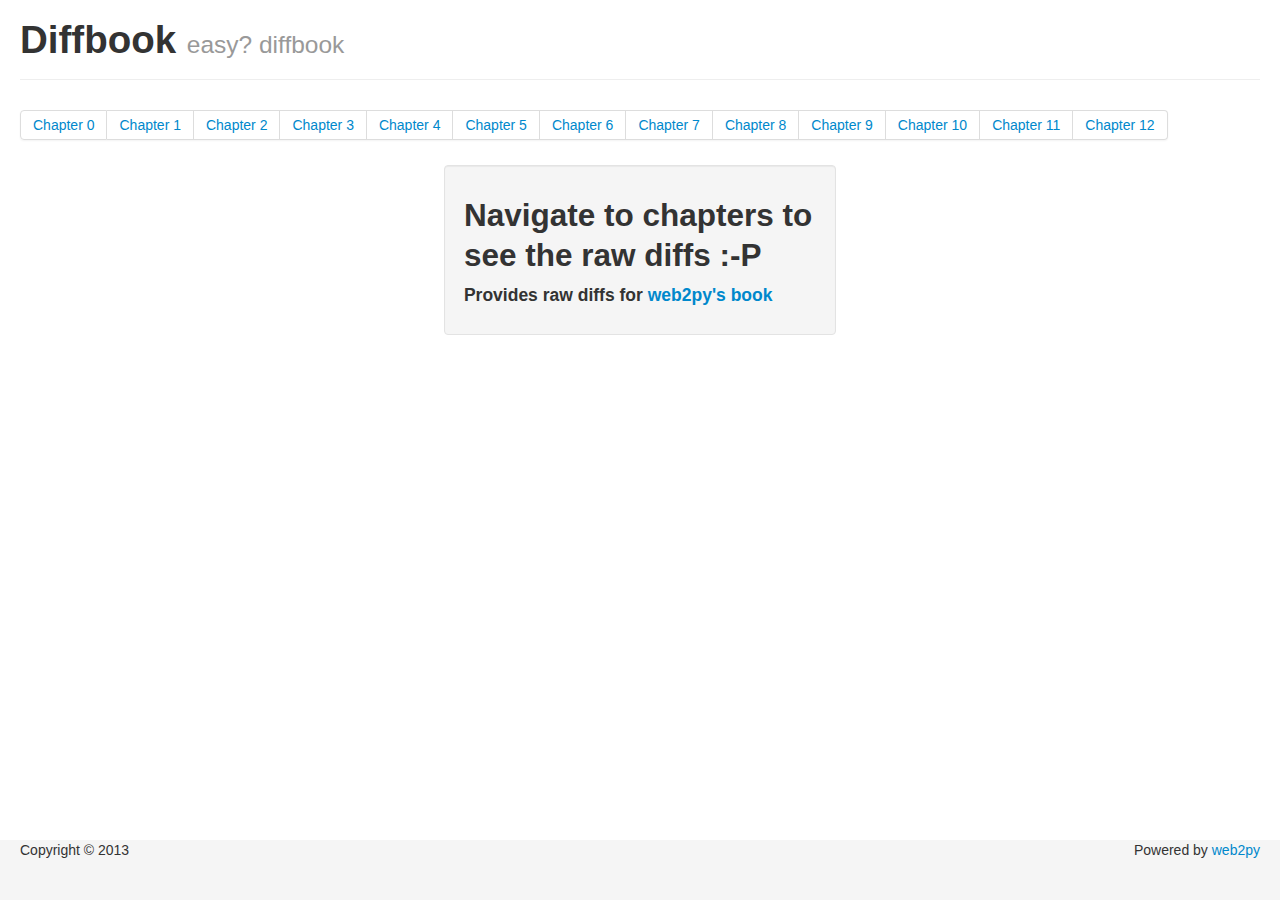
<file: index.html>
<!DOCTYPE html>
<!-- paulirish.com/2008/conditional-stylesheets-vs-css-hacks-answer-neither/ -->
<!--[if lt IE 7]><html class="ie ie6 ie-lte9 ie-lte8 ie-lte7 no-js" lang="en-us"> <![endif]-->
<!--[if IE 7]><html class="ie ie7 ie-lte9 ie-lte8 ie-lte7 no-js" lang="en-us"> <![endif]-->
<!--[if IE 8]><html class="ie ie8 ie-lte9 ie-lte8 no-js" lang="en-us"> <![endif]-->
<!--[if IE 9]><html class="ie9 ie-lte9 no-js" lang="en-us"> <![endif]-->
<!--[if (gt IE 9)|!(IE)]><!--> <html class="no-js" lang="en-us"> <!--<![endif]-->
<head>
  <meta charset="utf-8" />
  <!-- www.phpied.com/conditional-comments-block-downloads/ -->
  <!-- Always force latest IE rendering engine
       (even in intranet) & Chrome Frame
       Remove this if you use the .htaccess -->
  <!--[if IE]>
      <meta http-equiv="X-UA-Compatible" content="IE=edge">
      <![endif]-->

  <title>Diffbook</title>

  <!-- http://dev.w3.org/html5/markup/meta.name.html -->
  <meta name="application-name" content="diffbook" />

  <!-- Speaking of Google, don't forget to set your site up:
       http://google.com/webmasters -->
  <meta name="google-site-verification" content="" />

  <!--  Mobile Viewport Fix
        j.mp/mobileviewport & davidbcalhoun.com/2010/viewport-metatag
        device-width: Occupy full width of the screen in its current orientation
        initial-scale = 1.0 retains dimensions instead of zooming out if page height > device height
        user-scalable = yes allows the user to zoom in -->
  <meta name="viewport" content="width=device-width, initial-scale=1.0" />

  <link rel="shortcut icon" href="static/images/favicon.ico" type="image/x-icon">
  <link rel="apple-touch-icon" href="static/images/favicon.png">

  <!-- All JavaScript at the bottom, except for Modernizr which enables
       HTML5 elements & feature detects -->
  <script src="static/js/modernizr.custom.js"></script>

  <!-- include stylesheets -->
  

  <script type="text/javascript"><!--
    // These variables are used by the web2py_ajax_init function in web2py_ajax.js (which is loaded below).
    var w2p_ajax_confirm_message = "Are you sure you want to delete this object?";
    var w2p_ajax_date_format = "%Y-%m-%d";
    var w2p_ajax_datetime_format = "%Y-%m-%d %H:%M:%S";
    //--></script>
<meta name="keywords" content="web2py, python, framework" />

<meta name="description" content="a cool new app" />

<meta name="generator" content="Web2py Web Framework" />

<meta name="author" content="Your Name &lt;you@example.com&gt;" />
<script src="static/js/jquery.js" type="text/javascript"></script><link href="static/css/calendar.css" rel="stylesheet" type="text/css" /><script src="static/js/calendar.js" type="text/javascript"></script><script src="static/js/web2py.js" type="text/javascript"></script><link href="static/css/web2py.css" rel="stylesheet" type="text/css" /><link href="static/css/bootstrap.min.css" rel="stylesheet" type="text/css" /><link href="static/css/bootstrap-responsive.min.css" rel="stylesheet" type="text/css" /><link href="static/css/web2py_bootstrap.css" rel="stylesheet" type="text/css" />


  

  <!-- uncomment here to load jquery-ui
       <link rel="stylesheet" href="http://ajax.googleapis.com/ajax/libs/jqueryui/1.8.16/themes/base/jquery-ui.css" type="text/css" media="all" />
       <script src="http://ajax.googleapis.com/ajax/libs/jqueryui/1.8.16/jquery-ui.min.js" type="text/javascript"></script>
       uncomment to load jquery-ui //-->
  <noscript><link href="static/css/web2py_bootstrap_nojs.css" rel="stylesheet" type="text/css" /></noscript>
  
  <style type="text/css">

      /* Sticky footer styles
      -------------------------------------------------- */

      html,
      body {
        height: 100%;
        /* The html and body elements cannot have any padding or margin. */
      }

      /* Wrapper for page content to push down footer */
      #wrap {
        min-height: 100%;
        height: auto !important;
        height: 100%;
        /* Negative indent footer by it's height */
        margin: 0 auto -60px;
      }

      /* Set the fixed height of the footer here */
      #push,
      #footer {
        height: 60px;
      }
      #footer {
        background-color: #f5f5f5;
      }

      /* Lastly, apply responsive CSS fixes as necessary */
      @media (max-width: 767px) {
        #footer {
          margin-left: -20px;
          margin-right: -20px;
          padding-left: 20px;
          padding-right: 20px;
        }
      }



      /* Custom page CSS
      -------------------------------------------------- */
      /* Not required for template or sticky footer method. */

      .container {
        width: auto;
        max-width: 680px;
      }
      .container .credit {
        margin: 20px 0;
      }

    </style>
</head>

<body>
  
  <body>


    <!-- Part 1: Wrap all page content here -->
    <div id="wrap">

      <!-- Begin page content -->
      <div class="container-fluid">
        <div class="page-header">
            <h1>
              Diffbook
              <small>easy? diffbook</small>
            </h1>
        </div>
        
        

<div class="pagination">
  <ul>    

      <li><a href="/diffbook/0.html">Chapter 0</a></li>

      <li><a href="/diffbook/1.html">Chapter 1</a></li>

      <li><a href="/diffbook/2.html">Chapter 2</a></li>

      <li><a href="/diffbook/3.html">Chapter 3</a></li>

      <li><a href="/diffbook/4.html">Chapter 4</a></li>

      <li><a href="/diffbook/5.html">Chapter 5</a></li>

      <li><a href="/diffbook/6.html">Chapter 6</a></li>

      <li><a href="/diffbook/7.html">Chapter 7</a></li>

      <li><a href="/diffbook/8.html">Chapter 8</a></li>

      <li><a href="/diffbook/9.html">Chapter 9</a></li>

      <li><a href="/diffbook/10.html">Chapter 10</a></li>

      <li><a href="/diffbook/11.html">Chapter 11</a></li>

      <li><a href="/diffbook/12.html">Chapter 12</a></li>

  </ul>
</div>






<div class="row-fluid">
    <div class="well span4 offset4">
        <h2>Navigate to chapters to see the raw diffs :-P</h2>
        <h4>Provides raw diffs for <a href="https://github.com/mdipierro/web2py-book">web2py's book</a></h4>
    </div>
</div>


        
      </div>

      <div id="push"></div>
    </div>

    <div id="footer">
      <div class="container-fluid">
          <div class="copyright pull-left">Copyright &#169; 2013</div>
          <div id="poweredBy" class="pull-right">
              Powered by
              <a href="http://www.web2py.com/">web2py</a>
          </div>
      </div>
    </div>
<script src="static/js/bootstrap.min.js"></script>
<script src="static/js/web2py_bootstrap.js"></script>
</body>
</html>
</file>
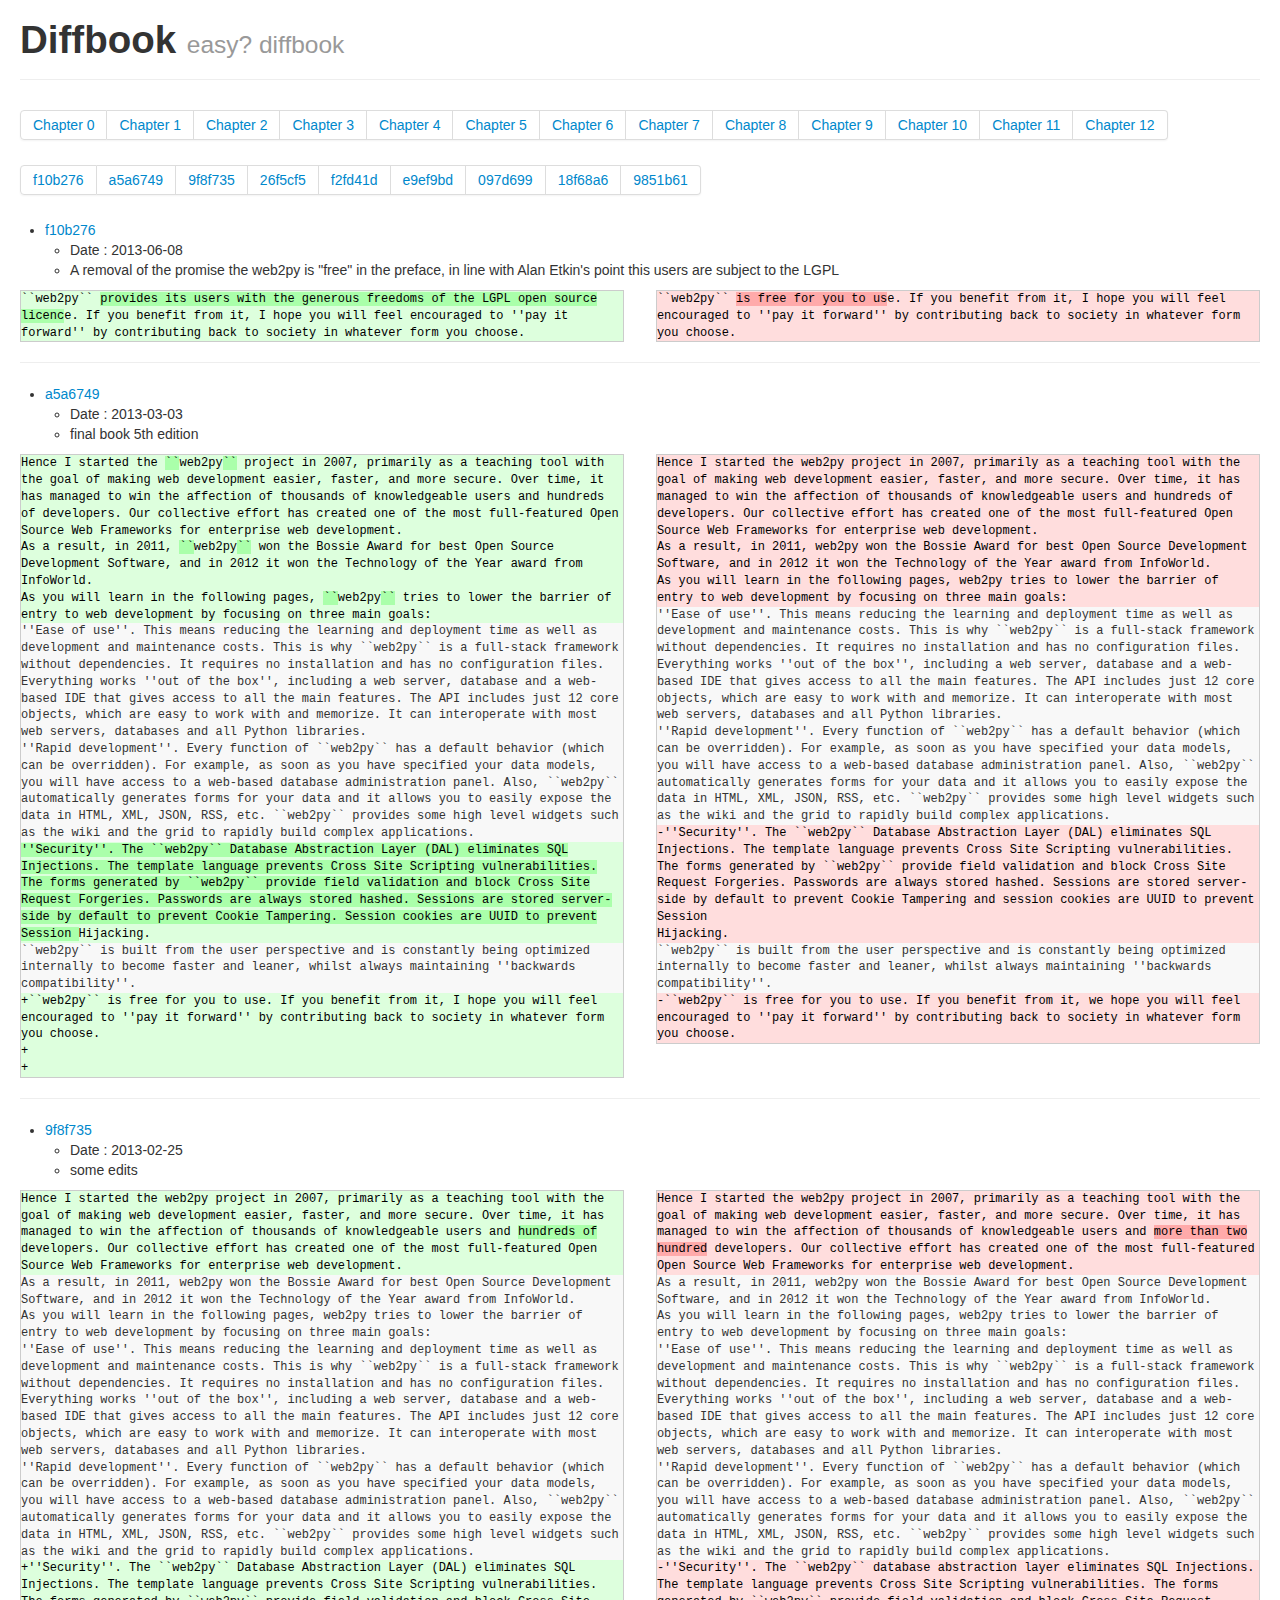
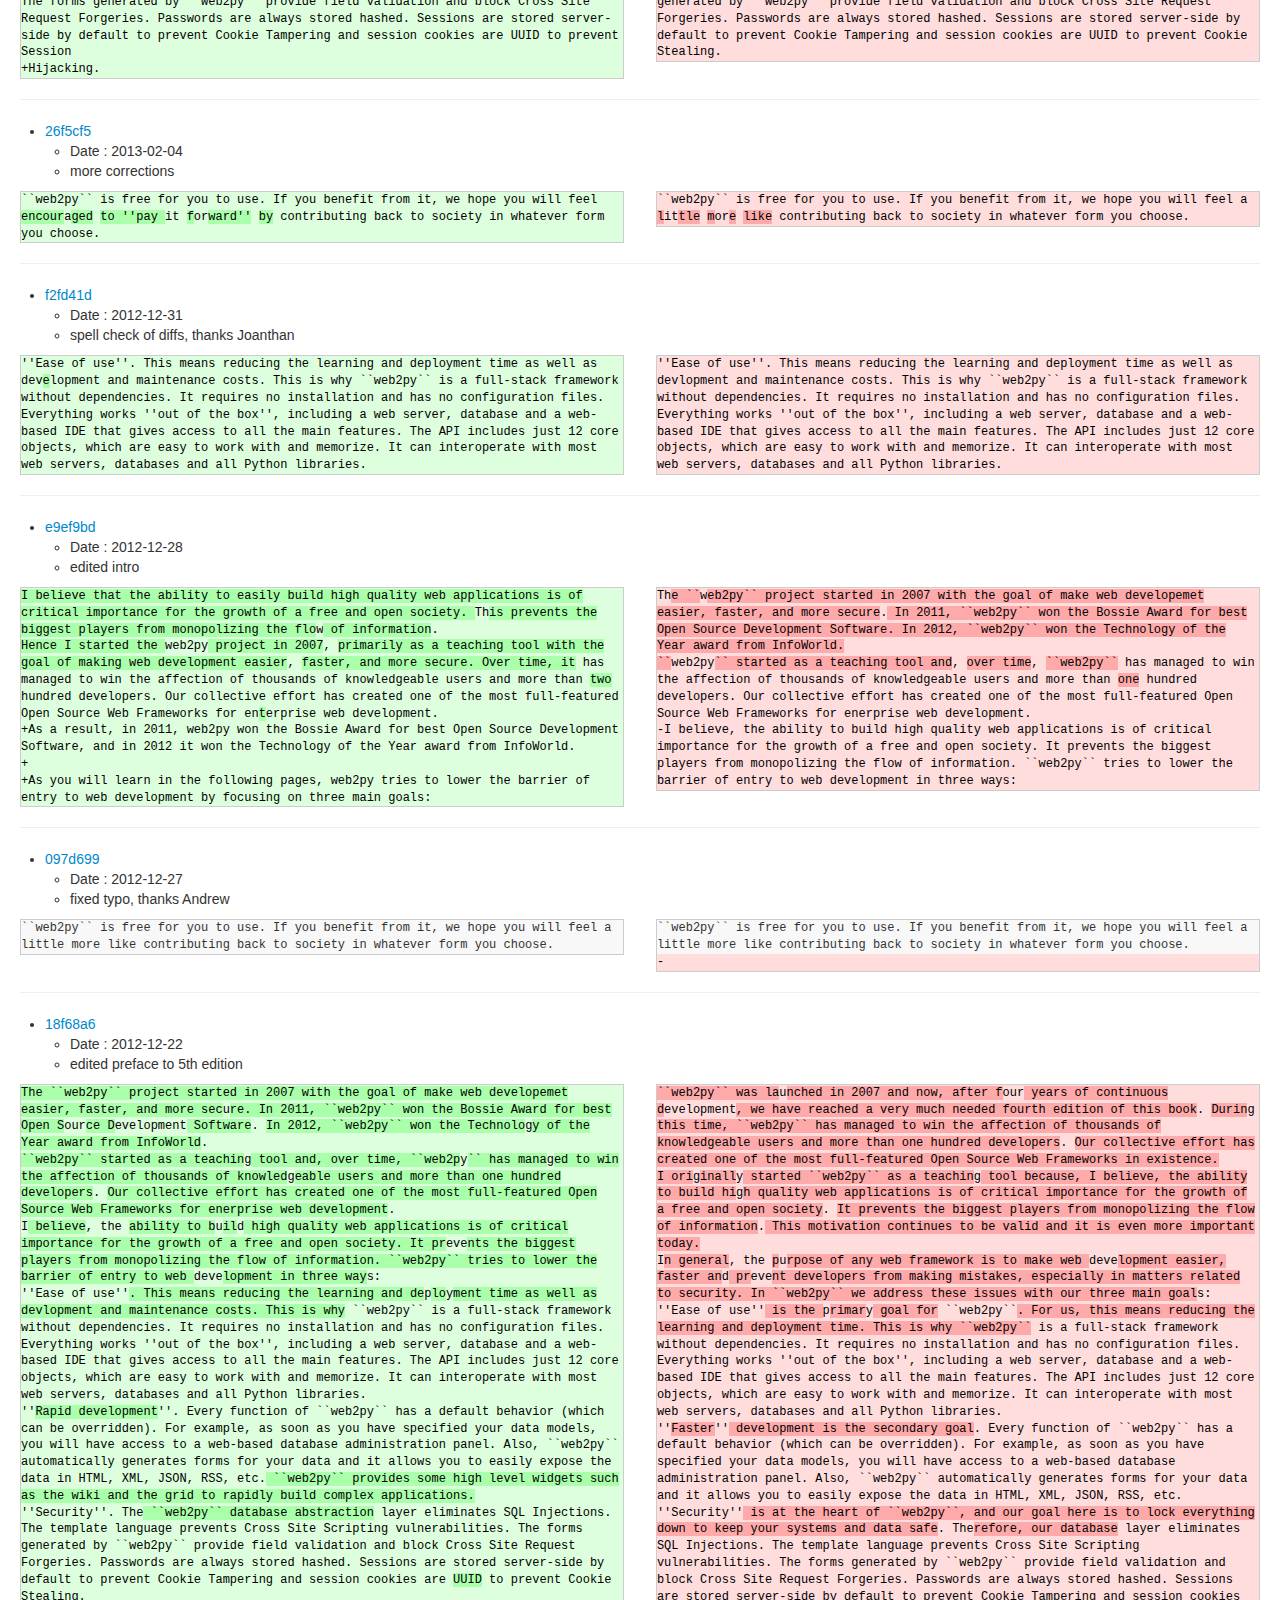
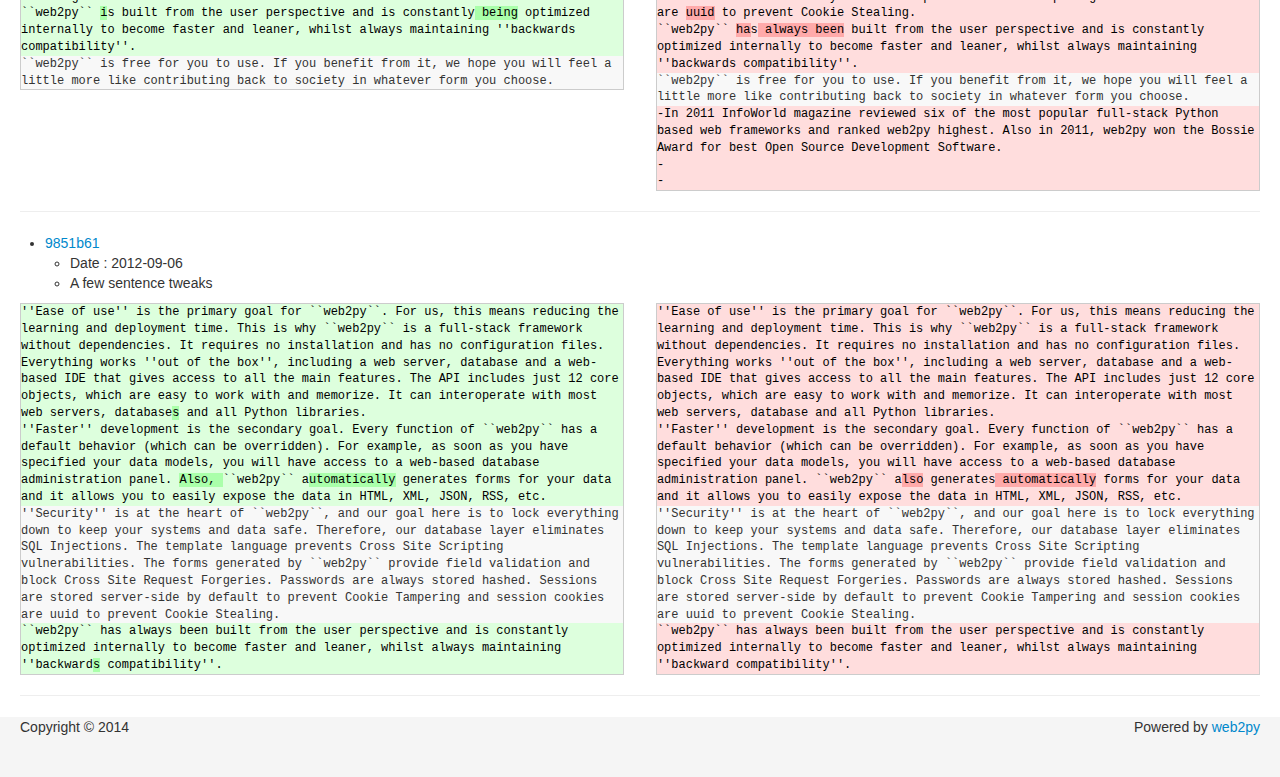
<file: 0.html>
<!DOCTYPE html>
<!-- paulirish.com/2008/conditional-stylesheets-vs-css-hacks-answer-neither/ -->
<!--[if lt IE 7]><html class="ie ie6 ie-lte9 ie-lte8 ie-lte7 no-js" lang="en-us"> <![endif]-->
<!--[if IE 7]><html class="ie ie7 ie-lte9 ie-lte8 ie-lte7 no-js" lang="en-us"> <![endif]-->
<!--[if IE 8]><html class="ie ie8 ie-lte9 ie-lte8 no-js" lang="en-us"> <![endif]-->
<!--[if IE 9]><html class="ie9 ie-lte9 no-js" lang="en-us"> <![endif]-->
<!--[if (gt IE 9)|!(IE)]><!--> <html class="no-js" lang="en-us"> <!--<![endif]-->
<head>
  <meta charset="utf-8" />
  <!-- www.phpied.com/conditional-comments-block-downloads/ -->
  <!-- Always force latest IE rendering engine
       (even in intranet) & Chrome Frame
       Remove this if you use the .htaccess -->
  <!--[if IE]>
      <meta http-equiv="X-UA-Compatible" content="IE=edge">
      <![endif]-->

  <title>Diffbook</title>

  <!-- http://dev.w3.org/html5/markup/meta.name.html -->
  <meta name="application-name" content="diffbook" />

  <!-- Speaking of Google, don't forget to set your site up:
       http://google.com/webmasters -->
  <meta name="google-site-verification" content="" />

  <!--  Mobile Viewport Fix
        j.mp/mobileviewport & davidbcalhoun.com/2010/viewport-metatag
        device-width: Occupy full width of the screen in its current orientation
        initial-scale = 1.0 retains dimensions instead of zooming out if page height > device height
        user-scalable = yes allows the user to zoom in -->
  <meta name="viewport" content="width=device-width, initial-scale=1.0" />

  <link rel="shortcut icon" href="static/images/favicon.ico" type="image/x-icon">
  <link rel="apple-touch-icon" href="static/images/favicon.png">

  <!-- All JavaScript at the bottom, except for Modernizr which enables
       HTML5 elements & feature detects -->
  <script src="static/js/modernizr.custom.js"></script>

  <!-- include stylesheets -->
  

  <script type="text/javascript"><!--
    // These variables are used by the web2py_ajax_init function in web2py_ajax.js (which is loaded below).
    var w2p_ajax_confirm_message = "Are you sure you want to delete this object?";
    var w2p_ajax_date_format = "%Y-%m-%d";
    var w2p_ajax_datetime_format = "%Y-%m-%d %H:%M:%S";
    //--></script>

<meta name="keywords" content="web2py, python, framework" />
<meta name="description" content="a cool new app" />
<meta name="generator" content="Web2py Web Framework" />
<meta name="author" content="Your Name &lt;you@example.com&gt;" />
<script src="static/js/jquery.js" type="text/javascript"></script><link href="static/css/calendar.css" rel="stylesheet" type="text/css" /><script src="static/js/calendar.js" type="text/javascript"></script><script src="static/js/web2py.js" type="text/javascript"></script><link href="static/css/web2py.css" rel="stylesheet" type="text/css" /><link href="static/css/bootstrap.min.css" rel="stylesheet" type="text/css" /><link href="static/css/bootstrap-responsive.min.css" rel="stylesheet" type="text/css" /><link href="static/css/web2py_bootstrap.css" rel="stylesheet" type="text/css" />


  

  <!-- uncomment here to load jquery-ui
       <link rel="stylesheet" href="http://ajax.googleapis.com/ajax/libs/jqueryui/1.8.16/themes/base/jquery-ui.css" type="text/css" media="all" />
       <script src="http://ajax.googleapis.com/ajax/libs/jqueryui/1.8.16/jquery-ui.min.js" type="text/javascript"></script>
       uncomment to load jquery-ui //-->
  <noscript><link href="static/css/web2py_bootstrap_nojs.css" rel="stylesheet" type="text/css" /></noscript>
  
  <style type="text/css">

      /* Sticky footer styles
      -------------------------------------------------- */

      html,
      body {
        height: 100%;
        /* The html and body elements cannot have any padding or margin. */
      }

      /* Wrapper for page content to push down footer */
      #wrap {
        min-height: 100%;
        height: auto !important;
        height: 100%;
        /* Negative indent footer by it's height */
        margin: 0 auto -60px;
      }

      /* Set the fixed height of the footer here */
      #push,
      #footer {
        height: 60px;
      }
      #footer {
        background-color: #f5f5f5;
      }

      /* Lastly, apply responsive CSS fixes as necessary */
      @media (max-width: 767px) {
        #footer {
          margin-left: -20px;
          margin-right: -20px;
          padding-left: 20px;
          padding-right: 20px;
        }
      }



      /* Custom page CSS
      -------------------------------------------------- */
      /* Not required for template or sticky footer method. */

      .container {
        width: auto;
        max-width: 680px;
      }
      .container .credit {
        margin: 20px 0;
      }

    </style>
</head>

<body>
  
  <body>


    <!-- Part 1: Wrap all page content here -->
    <div id="wrap">

      <!-- Begin page content -->
      <div class="container-fluid">
        <div class="page-header">
          	<h1>
              Diffbook
              <small>easy? diffbook</small>
            </h1>
        </div>
        
        


<div class="pagination">
  <ul>

      <li><a href="/diffbook/0.html">Chapter 0</a></li>

      <li><a href="/diffbook/1.html">Chapter 1</a></li>

      <li><a href="/diffbook/2.html">Chapter 2</a></li>

      <li><a href="/diffbook/3.html">Chapter 3</a></li>

      <li><a href="/diffbook/4.html">Chapter 4</a></li>

      <li><a href="/diffbook/5.html">Chapter 5</a></li>

      <li><a href="/diffbook/6.html">Chapter 6</a></li>

      <li><a href="/diffbook/7.html">Chapter 7</a></li>

      <li><a href="/diffbook/8.html">Chapter 8</a></li>

      <li><a href="/diffbook/9.html">Chapter 9</a></li>

      <li><a href="/diffbook/10.html">Chapter 10</a></li>

      <li><a href="/diffbook/11.html">Chapter 11</a></li>

      <li><a href="/diffbook/12.html">Chapter 12</a></li>

  </ul>
</div>

<div class="pagination">
  <ul>

      
      <li><a href="#com_f10b27659162e692a7b26f2a8c45d53b7b4a16f0">f10b276</a></li>
      

      
      <li><a href="#com_a5a674979a2383b6d39345cb858e119c6435fb71">a5a6749</a></li>
      

      
      <li><a href="#com_9f8f7358720ecddc06a79b90a68cc94ae5b28603">9f8f735</a></li>
      

      
      <li><a href="#com_26f5cf563dc22ad8fe7c18e13ab0b772051279b6">26f5cf5</a></li>
      

      
      <li><a href="#com_f2fd41dd2a0d4bf68f5cd4f0989fb32bdc35eac5">f2fd41d</a></li>
      

      
      <li><a href="#com_e9ef9bd3f5cf6e50bf3ecb806fdf04300c7fc6fd">e9ef9bd</a></li>
      

      
      <li><a href="#com_097d699dc16179206ccb7e4aee863d6523cd471c">097d699</a></li>
      

      
      <li><a href="#com_18f68a6351ea846190767edfb345e59307a2eb1d">18f68a6</a></li>
      

      
      <li><a href="#com_9851b617cf34d7876fa6df4861e9c5cd6a3c19af">9851b61</a></li>
      

      

  </ul>
</div>




<ul><li><a href="https://github.com/mdipierro/web2py-book/commit/f10b27659162e692a7b26f2a8c45d53b7b4a16f0">f10b276</a><ul><li>Date : 2013-06-08</li><li>A removal of the promise the web2py is "free" in the preface, in line with Alan Etkin's point this users are subject to the LGPL</li></ul></li></ul>
<div class="row-fluid" id="com_f10b27659162e692a7b26f2a8c45d53b7b4a16f0">
    <div class="span6"><div class="diff"><div class="insert">``web2py`` <span class="highlight">provides its users with the generous freedoms of the LGPL open source licenc</span>e. If you benefit from it, I hope you will feel encouraged to &#x27;&#x27;pay it forward&#x27;&#x27; by contributing back to society in whatever form you choose.</div></div></div>
    <div class="span6"><div class="diff"><div class="delete">``web2py`` <span class="highlight">is free for you to us</span>e. If you benefit from it, I hope you will feel encouraged to &#x27;&#x27;pay it forward&#x27;&#x27; by contributing back to society in whatever form you choose.</div></div></div>
</div>
<hr />



<ul><li><a href="https://github.com/mdipierro/web2py-book/commit/a5a674979a2383b6d39345cb858e119c6435fb71">a5a6749</a><ul><li>Date : 2013-03-03</li><li>final book 5th edition</li></ul></li></ul>
<div class="row-fluid" id="com_a5a674979a2383b6d39345cb858e119c6435fb71">
    <div class="span6"><div class="diff"><div class="insert">Hence I started the <span class="highlight">``</span>web2py<span class="highlight">``</span> project in 2007, primarily as a teaching tool with the goal of making web development easier, faster, and more secure. Over time, it has managed to win the affection of thousands of knowledgeable users and hundreds of developers. Our collective effort has created one of the most full-featured Open Source Web Frameworks for enterprise web development.</div><div class=""> </div><div class="insert">As a result, in 2011, <span class="highlight">``</span>web2py<span class="highlight">``</span> won the Bossie Award for best Open Source Development Software, and in 2012 it won the Technology of the Year award from InfoWorld.</div><div class=""> </div><div class="insert">As you will learn in the following pages, <span class="highlight">``</span>web2py<span class="highlight">``</span> tries to lower the barrier of entry to web development by focusing on three main goals:</div><div class=""> </div><div class=""> &#x27;&#x27;Ease of use&#x27;&#x27;. This means reducing the learning and deployment time as well as development and maintenance costs. This is why ``web2py`` is a full-stack framework without dependencies. It requires no installation and has no configuration files. Everything works &#x27;&#x27;out of the box&#x27;&#x27;, including a web server, database and a web-based IDE that gives access to all the main features. The API includes just 12 core objects, which are easy to work with and memorize. It can interoperate with most web servers, databases and all Python libraries.</div><div class=""> </div><div class=""> &#x27;&#x27;Rapid development&#x27;&#x27;. Every function of ``web2py`` has a default behavior (which can be overridden).  For example, as soon as you have specified your data models, you will have access to a web-based database administration panel. Also, ``web2py`` automatically generates forms for your data and it allows you to easily expose the data in HTML, XML, JSON, RSS, etc. ``web2py`` provides some high level widgets such as the wiki and the grid to rapidly build complex applications.</div><div class=""> </div><div class="insert"><span class="highlight">&#x27;&#x27;Security&#x27;&#x27;. The ``web2py`` Database Abstraction Layer (DAL) eliminates SQL Injections. The template language prevents Cross Site Scripting vulnerabilities. The forms generated by ``web2py`` provide field validation and block Cross Site Request Forgeries. Passwords are always stored hashed. Sessions are stored server-side by default to prevent Cookie Tampering. Session cookies are UUID to prevent Session </span>Hijacking.</div><div class=""> </div><div class=""> ``web2py`` is built from the user perspective and is constantly being optimized internally to become faster and leaner, whilst always maintaining &#x27;&#x27;backwards compatibility&#x27;&#x27;.</div><div class=""> </div><div class="insert">+``web2py`` is free for you to use. If you benefit from it, I hope you will feel encouraged to &#x27;&#x27;pay it forward&#x27;&#x27; by contributing back to society in whatever form you choose.</div><div class="insert">+</div><div class="insert">+</div></div></div>
    <div class="span6"><div class="diff"><div class="delete">Hence I started the <span class="highlight"></span>web2py<span class="highlight"></span> project in 2007, primarily as a teaching tool with the goal of making web development easier, faster, and more secure. Over time, it has managed to win the affection of thousands of knowledgeable users and hundreds of developers. Our collective effort has created one of the most full-featured Open Source Web Frameworks for enterprise web development.</div><div class=""> </div><div class="delete">As a result, in 2011, <span class="highlight"></span>web2py<span class="highlight"></span> won the Bossie Award for best Open Source Development Software, and in 2012 it won the Technology of the Year award from InfoWorld.</div><div class=""> </div><div class="delete">As you will learn in the following pages, <span class="highlight"></span>web2py<span class="highlight"></span> tries to lower the barrier of entry to web development by focusing on three main goals:</div><div class=""> </div><div class=""> &#x27;&#x27;Ease of use&#x27;&#x27;. This means reducing the learning and deployment time as well as development and maintenance costs. This is why ``web2py`` is a full-stack framework without dependencies. It requires no installation and has no configuration files. Everything works &#x27;&#x27;out of the box&#x27;&#x27;, including a web server, database and a web-based IDE that gives access to all the main features. The API includes just 12 core objects, which are easy to work with and memorize. It can interoperate with most web servers, databases and all Python libraries.</div><div class=""> </div><div class=""> &#x27;&#x27;Rapid development&#x27;&#x27;. Every function of ``web2py`` has a default behavior (which can be overridden).  For example, as soon as you have specified your data models, you will have access to a web-based database administration panel. Also, ``web2py`` automatically generates forms for your data and it allows you to easily expose the data in HTML, XML, JSON, RSS, etc. ``web2py`` provides some high level widgets such as the wiki and the grid to rapidly build complex applications.</div><div class=""> </div><div class="delete">-&#x27;&#x27;Security&#x27;&#x27;. The ``web2py`` Database Abstraction Layer (DAL) eliminates SQL Injections. The template language prevents Cross Site Scripting vulnerabilities. The forms generated by ``web2py`` provide field validation and block Cross Site Request Forgeries. Passwords are always stored hashed. Sessions are stored server-side by default to prevent Cookie Tampering and session cookies are UUID to prevent Session </div><div class="delete"><span class="highlight"></span>Hijacking.</div><div class=""> </div><div class=""> ``web2py`` is built from the user perspective and is constantly being optimized internally to become faster and leaner, whilst always maintaining &#x27;&#x27;backwards compatibility&#x27;&#x27;.</div><div class=""> </div><div class="delete">-``web2py`` is free for you to use. If you benefit from it, we hope you will feel encouraged to &#x27;&#x27;pay it forward&#x27;&#x27; by contributing back to society in whatever form you choose.</div></div></div>
</div>
<hr />



<ul><li><a href="https://github.com/mdipierro/web2py-book/commit/9f8f7358720ecddc06a79b90a68cc94ae5b28603">9f8f735</a><ul><li>Date : 2013-02-25</li><li>some edits</li></ul></li></ul>
<div class="row-fluid" id="com_9f8f7358720ecddc06a79b90a68cc94ae5b28603">
    <div class="span6"><div class="diff"><div class="insert">Hence I started the web2py project in 2007, primarily as a teaching tool with the goal of making web development easier, faster, and more secure. Over time, it has managed to win the affection of thousands of knowledgeable users and <span class="highlight">hundreds of</span> developers. Our collective effort has created one of the most full-featured Open Source Web Frameworks for enterprise web development.</div><div class=""> </div><div class=""> As a result, in 2011, web2py won the Bossie Award for best Open Source Development Software, and in 2012 it won the Technology of the Year award from InfoWorld.</div><div class=""> </div><div class=""> As you will learn in the following pages, web2py tries to lower the barrier of entry to web development by focusing on three main goals:</div><div class=""> </div><div class=""> &#x27;&#x27;Ease of use&#x27;&#x27;. This means reducing the learning and deployment time as well as development and maintenance costs. This is why ``web2py`` is a full-stack framework without dependencies. It requires no installation and has no configuration files. Everything works &#x27;&#x27;out of the box&#x27;&#x27;, including a web server, database and a web-based IDE that gives access to all the main features. The API includes just 12 core objects, which are easy to work with and memorize. It can interoperate with most web servers, databases and all Python libraries.</div><div class=""> </div><div class=""> &#x27;&#x27;Rapid development&#x27;&#x27;. Every function of ``web2py`` has a default behavior (which can be overridden).  For example, as soon as you have specified your data models, you will have access to a web-based database administration panel. Also, ``web2py`` automatically generates forms for your data and it allows you to easily expose the data in HTML, XML, JSON, RSS, etc. ``web2py`` provides some high level widgets such as the wiki and the grid to rapidly build complex applications.</div><div class=""> </div><div class="insert">+&#x27;&#x27;Security&#x27;&#x27;. The ``web2py`` Database Abstraction Layer (DAL) eliminates SQL Injections. The template language prevents Cross Site Scripting vulnerabilities. The forms generated by ``web2py`` provide field validation and block Cross Site Request Forgeries. Passwords are always stored hashed. Sessions are stored server-side by default to prevent Cookie Tampering and session cookies are UUID to prevent Session </div><div class="insert">+Hijacking.</div></div></div>
    <div class="span6"><div class="diff"><div class="delete">Hence I started the web2py project in 2007, primarily as a teaching tool with the goal of making web development easier, faster, and more secure. Over time, it has managed to win the affection of thousands of knowledgeable users and <span class="highlight">more than two hundred</span> developers. Our collective effort has created one of the most full-featured Open Source Web Frameworks for enterprise web development.</div><div class=""> </div><div class=""> As a result, in 2011, web2py won the Bossie Award for best Open Source Development Software, and in 2012 it won the Technology of the Year award from InfoWorld.</div><div class=""> </div><div class=""> As you will learn in the following pages, web2py tries to lower the barrier of entry to web development by focusing on three main goals:</div><div class=""> </div><div class=""> &#x27;&#x27;Ease of use&#x27;&#x27;. This means reducing the learning and deployment time as well as development and maintenance costs. This is why ``web2py`` is a full-stack framework without dependencies. It requires no installation and has no configuration files. Everything works &#x27;&#x27;out of the box&#x27;&#x27;, including a web server, database and a web-based IDE that gives access to all the main features. The API includes just 12 core objects, which are easy to work with and memorize. It can interoperate with most web servers, databases and all Python libraries.</div><div class=""> </div><div class=""> &#x27;&#x27;Rapid development&#x27;&#x27;. Every function of ``web2py`` has a default behavior (which can be overridden).  For example, as soon as you have specified your data models, you will have access to a web-based database administration panel. Also, ``web2py`` automatically generates forms for your data and it allows you to easily expose the data in HTML, XML, JSON, RSS, etc. ``web2py`` provides some high level widgets such as the wiki and the grid to rapidly build complex applications.</div><div class=""> </div><div class="delete">-&#x27;&#x27;Security&#x27;&#x27;. The ``web2py`` database abstraction layer eliminates SQL Injections. The template language prevents Cross Site Scripting vulnerabilities. The forms generated by ``web2py`` provide field validation and block Cross Site Request Forgeries. Passwords are always stored hashed. Sessions are stored server-side by default to prevent Cookie Tampering and session cookies are UUID to prevent Cookie Stealing.</div></div></div>
</div>
<hr />



<ul><li><a href="https://github.com/mdipierro/web2py-book/commit/26f5cf563dc22ad8fe7c18e13ab0b772051279b6">26f5cf5</a><ul><li>Date : 2013-02-04</li><li>more corrections</li></ul></li></ul>
<div class="row-fluid" id="com_26f5cf563dc22ad8fe7c18e13ab0b772051279b6">
    <div class="span6"><div class="diff"><div class="insert">``web2py`` is free for you to use. If you benefit from it, we hope you will feel <span class="highlight">encour</span>a<span class="highlight">ged</span> <span class="highlight">to &#x27;&#x27;pay </span>it<span class="highlight"></span> <span class="highlight">f</span>or<span class="highlight">ward&#x27;&#x27;</span> <span class="highlight">by</span> contributing back to society in whatever form you choose.</div></div></div>
    <div class="span6"><div class="diff"><div class="delete">``web2py`` is free for you to use. If you benefit from it, we hope you will feel <span class="highlight"></span>a<span class="highlight"></span> <span class="highlight">l</span>it<span class="highlight">tle</span> <span class="highlight">m</span>or<span class="highlight">e</span> <span class="highlight">like</span> contributing back to society in whatever form you choose.</div></div></div>
</div>
<hr />



<ul><li><a href="https://github.com/mdipierro/web2py-book/commit/f2fd41dd2a0d4bf68f5cd4f0989fb32bdc35eac5">f2fd41d</a><ul><li>Date : 2012-12-31</li><li>spell check of diffs, thanks Joanthan</li></ul></li></ul>
<div class="row-fluid" id="com_f2fd41dd2a0d4bf68f5cd4f0989fb32bdc35eac5">
    <div class="span6"><div class="diff"><div class="insert">&#x27;&#x27;Ease of use&#x27;&#x27;. This means reducing the learning and deployment time as well as dev<span class="highlight">e</span>lopment and maintenance costs. This is why ``web2py`` is a full-stack framework without dependencies. It requires no installation and has no configuration files. Everything works &#x27;&#x27;out of the box&#x27;&#x27;, including a web server, database and a web-based IDE that gives access to all the main features. The API includes just 12 core objects, which are easy to work with and memorize. It can interoperate with most web servers, databases and all Python libraries.</div></div></div>
    <div class="span6"><div class="diff"><div class="delete">&#x27;&#x27;Ease of use&#x27;&#x27;. This means reducing the learning and deployment time as well as dev<span class="highlight"></span>lopment and maintenance costs. This is why ``web2py`` is a full-stack framework without dependencies. It requires no installation and has no configuration files. Everything works &#x27;&#x27;out of the box&#x27;&#x27;, including a web server, database and a web-based IDE that gives access to all the main features. The API includes just 12 core objects, which are easy to work with and memorize. It can interoperate with most web servers, databases and all Python libraries.</div></div></div>
</div>
<hr />



<ul><li><a href="https://github.com/mdipierro/web2py-book/commit/e9ef9bd3f5cf6e50bf3ecb806fdf04300c7fc6fd">e9ef9bd</a><ul><li>Date : 2012-12-28</li><li>edited intro</li></ul></li></ul>
<div class="row-fluid" id="com_e9ef9bd3f5cf6e50bf3ecb806fdf04300c7fc6fd">
    <div class="span6"><div class="diff"><div class="insert"><span class="highlight">I believe that the ability to easily build high quality web applications is of critical importance for the growth of a free and open society. </span>Th<span class="highlight">is prevents the biggest players from monopolizing the flo</span>w<span class="highlight"> of information</span>.<span class="highlight"></span></div><div class=""> </div><div class="insert"><span class="highlight">Hence I started the </span>web2py<span class="highlight"> project in 2007</span>, <span class="highlight">primarily as a teaching tool with the goal of making web development easier</span>, <span class="highlight">faster, and more secure. Over time, it</span> has managed to win the affection of thousands of knowledgeable users and more than <span class="highlight">two</span> hundred developers. Our collective effort has created one of the most full-featured Open Source Web Frameworks for en<span class="highlight">t</span>erprise web development.</div><div class=""> </div><div class="insert">+As a result, in 2011, web2py won the Bossie Award for best Open Source Development Software, and in 2012 it won the Technology of the Year award from InfoWorld.</div><div class="insert">+</div><div class="insert">+As you will learn in the following pages, web2py tries to lower the barrier of entry to web development by focusing on three main goals:</div></div></div>
    <div class="span6"><div class="diff"><div class="delete"><span class="highlight"></span>Th<span class="highlight">e ``</span>w<span class="highlight">eb2py`` project started in 2007 with the goal of make web developemet easier, faster, and more secure</span>.<span class="highlight"> In 2011, ``web2py`` won the Bossie Award for best Open Source Development Software. In 2012, ``web2py`` won the Technology of the Year award from InfoWorld.</span></div><div class=""> </div><div class="delete"><span class="highlight">``</span>web2py<span class="highlight">`` started as a teaching tool and</span>, <span class="highlight">over time</span>, <span class="highlight">``web2py``</span> has managed to win the affection of thousands of knowledgeable users and more than <span class="highlight">one</span> hundred developers. Our collective effort has created one of the most full-featured Open Source Web Frameworks for en<span class="highlight"></span>erprise web development.</div><div class=""> </div><div class="delete">-I believe, the ability to build high quality web applications is of critical importance for the growth of a free and open society. It prevents the biggest players from monopolizing the flow of information. ``web2py`` tries to lower the barrier of entry to web development in three ways:</div></div></div>
</div>
<hr />



<ul><li><a href="https://github.com/mdipierro/web2py-book/commit/097d699dc16179206ccb7e4aee863d6523cd471c">097d699</a><ul><li>Date : 2012-12-27</li><li>fixed typo, thanks Andrew</li></ul></li></ul>
<div class="row-fluid" id="com_097d699dc16179206ccb7e4aee863d6523cd471c">
    <div class="span6"><div class="diff"><div class=""> ``web2py`` is free for you to use. If you benefit from it, we hope you will feel a little more like contributing back to society in whatever form you choose.</div></div></div>
    <div class="span6"><div class="diff"><div class=""> ``web2py`` is free for you to use. If you benefit from it, we hope you will feel a little more like contributing back to society in whatever form you choose.</div><div class="delete">-</div></div></div>
</div>
<hr />



<ul><li><a href="https://github.com/mdipierro/web2py-book/commit/18f68a6351ea846190767edfb345e59307a2eb1d">18f68a6</a><ul><li>Date : 2012-12-22</li><li>edited preface to 5th edition</li></ul></li></ul>
<div class="row-fluid" id="com_18f68a6351ea846190767edfb345e59307a2eb1d">
    <div class="span6"><div class="diff"><div class="insert"><span class="highlight">The ``web2py`` project started in 2007 with the goal of make web developemet easier, faster, and more sec</span>u<span class="highlight">re. In 2011, ``web2py`` won the Bossie Award for best Open S</span>our<span class="highlight">ce D</span>evelopment<span class="highlight"> Software</span>. <span class="highlight">In 2012, ``web2py`` won the Technolo</span>g<span class="highlight">y of the Year award from InfoWorld</span>. <span class="highlight"></span></div><div class=""> </div><div class="insert"><span class="highlight">``web2py`` started as a teachin</span>g<span class="highlight"> tool and, over time, ``web2p</span>y<span class="highlight">`` has mana</span>g<span class="highlight">ed to win the affection of thousands of knowled</span>g<span class="highlight">eable users and more than one hundred developers</span>. <span class="highlight">Our collective effort has created one of the most full-featured Open Source Web Frameworks for enerprise web development</span>.<span class="highlight"></span></div><div class=""> </div><div class="insert">I<span class="highlight"> believe</span>, the <span class="highlight">ability to b</span>u<span class="highlight">il</span>d<span class="highlight"> high quality web applications is of critical importance for the growth of a free and open society. It pr</span>eve<span class="highlight">nts the biggest players from monopolizing the flow of information. ``web2py`` tries to lower the barrier of entry to web </span>d<span class="highlight"></span>eve<span class="highlight">lopment in three way</span>s:</div><div class=""> </div><div class="insert">&#x27;&#x27;Ease of use&#x27;&#x27;<span class="highlight">. This means reducing the learning and de</span>p<span class="highlight">lo</span>y<span class="highlight">ment time as well as devlopment and maintenance costs. This is why</span> ``web2py``<span class="highlight"></span> is a full-stack framework without dependencies. It requires no installation and has no configuration files. Everything works &#x27;&#x27;out of the box&#x27;&#x27;, including a web server, database and a web-based IDE that gives access to all the main features. The API includes just 12 core objects, which are easy to work with and memorize. It can interoperate with most web servers, databases and all Python libraries.</div><div class=""> </div><div class="insert">&#x27;&#x27;<span class="highlight">Rapid development</span>&#x27;&#x27;<span class="highlight"></span>. Every function of ``web2py`` has a default behavior (which can be overridden).  For example, as soon as you have specified your data models, you will have access to a web-based database administration panel. Also, ``web2py`` automatically generates forms for your data and it allows you to easily expose the data in HTML, XML, JSON, RSS, etc.<span class="highlight"> ``web2py`` provides some high level widgets such as the wiki and the grid to rapidly build complex applications.</span></div><div class=""> </div><div class="insert">&#x27;&#x27;Security&#x27;&#x27;<span class="highlight"></span>. The<span class="highlight"> ``web2py`` database abstraction</span> layer eliminates SQL Injections. The template language prevents Cross Site Scripting vulnerabilities. The forms generated by ``web2py`` provide field validation and block Cross Site Request Forgeries. Passwords are always stored hashed. Sessions are stored server-side by default to prevent Cookie Tampering and session cookies are <span class="highlight">UUID</span> to prevent Cookie Stealing.</div><div class=""> </div><div class="insert">``web2py`` <span class="highlight">i</span>s<span class="highlight"></span> built from the user perspective and is constantly<span class="highlight"> being</span> optimized internally to become faster and leaner, whilst always maintaining &#x27;&#x27;backwards compatibility&#x27;&#x27;.</div><div class=""> </div><div class=""> ``web2py`` is free for you to use. If you benefit from it, we hope you will feel a little more like contributing back to society in whatever form you choose.</div><div class=""> </div></div></div>
    <div class="span6"><div class="diff"><div class="delete"><span class="highlight">``web2py`` was la</span>u<span class="highlight">nched in 2007 and now, after f</span>our<span class="highlight"> years of continuous d</span>evelopment<span class="highlight">, we have reached a very much needed fourth edition of this book</span>. <span class="highlight">Durin</span>g<span class="highlight"> this time, ``web2py`` has managed to win the affection of thousands of knowledgeable users and more than one hundred developers</span>. <span class="highlight">Our collective effort has created one of the most full-featured Open Source Web Frameworks in existence.</span></div><div class=""> </div><div class="delete"><span class="highlight">I ori</span>g<span class="highlight">inall</span>y<span class="highlight"> started ``web2py`` as a teachin</span>g<span class="highlight"> tool because, I believe, the ability to build hi</span>g<span class="highlight">h quality web applications is of critical importance for the growth of a free and open society</span>. <span class="highlight">It prevents the biggest players from monopolizing the flow of information</span>.<span class="highlight"> This motivation continues to be valid and it is even more important today.</span></div><div class=""> </div><div class="delete">I<span class="highlight">n general</span>, the <span class="highlight">p</span>u<span class="highlight">rpose of any web framework is to make web </span>d<span class="highlight"></span>eve<span class="highlight">lopment easier, faster an</span>d<span class="highlight"> pr</span>eve<span class="highlight">nt developers from making mistakes, especially in matters related to security. In ``web2py`` we address these issues with our three main goal</span>s:</div><div class=""> </div><div class="delete">&#x27;&#x27;Ease of use&#x27;&#x27;<span class="highlight"> is the </span>p<span class="highlight">rimar</span>y<span class="highlight"> goal for</span> ``web2py``<span class="highlight">. For us, this means reducing the learning and deployment time. This is why ``web2py``</span> is a full-stack framework without dependencies. It requires no installation and has no configuration files. Everything works &#x27;&#x27;out of the box&#x27;&#x27;, including a web server, database and a web-based IDE that gives access to all the main features. The API includes just 12 core objects, which are easy to work with and memorize. It can interoperate with most web servers, databases and all Python libraries.</div><div class=""> </div><div class="delete">&#x27;&#x27;<span class="highlight">Faster</span>&#x27;&#x27;<span class="highlight"> development is the secondary goal</span>. Every function of ``web2py`` has a default behavior (which can be overridden).  For example, as soon as you have specified your data models, you will have access to a web-based database administration panel. Also, ``web2py`` automatically generates forms for your data and it allows you to easily expose the data in HTML, XML, JSON, RSS, etc.<span class="highlight"></span></div><div class=""> </div><div class="delete">&#x27;&#x27;Security&#x27;&#x27;<span class="highlight"> is at the heart of ``web2py``, and our goal here is to lock everything down to keep your systems and data safe</span>. The<span class="highlight">refore, our database</span> layer eliminates SQL Injections. The template language prevents Cross Site Scripting vulnerabilities. The forms generated by ``web2py`` provide field validation and block Cross Site Request Forgeries. Passwords are always stored hashed. Sessions are stored server-side by default to prevent Cookie Tampering and session cookies are <span class="highlight">uuid</span> to prevent Cookie Stealing.</div><div class=""> </div><div class="delete">``web2py`` <span class="highlight">ha</span>s<span class="highlight"> always been</span> built from the user perspective and is constantly<span class="highlight"></span> optimized internally to become faster and leaner, whilst always maintaining &#x27;&#x27;backwards compatibility&#x27;&#x27;.</div><div class=""> </div><div class=""> ``web2py`` is free for you to use. If you benefit from it, we hope you will feel a little more like contributing back to society in whatever form you choose.</div><div class=""> </div><div class="delete">-In 2011 InfoWorld magazine reviewed six of the most popular full-stack Python based web frameworks and ranked web2py highest. Also in 2011, web2py won the Bossie Award for best Open Source Development Software.</div><div class="delete">-</div><div class="delete">-</div></div></div>
</div>
<hr />



<ul><li><a href="https://github.com/mdipierro/web2py-book/commit/9851b617cf34d7876fa6df4861e9c5cd6a3c19af">9851b61</a><ul><li>Date : 2012-09-06</li><li>A few sentence tweaks</li></ul></li></ul>
<div class="row-fluid" id="com_9851b617cf34d7876fa6df4861e9c5cd6a3c19af">
    <div class="span6"><div class="diff"><div class="insert">&#x27;&#x27;Ease of use&#x27;&#x27; is the primary goal for ``web2py``. For us, this means reducing the learning and deployment time. This is why ``web2py`` is a full-stack framework without dependencies. It requires no installation and has no configuration files. Everything works &#x27;&#x27;out of the box&#x27;&#x27;, including a web server, database and a web-based IDE that gives access to all the main features. The API includes just 12 core objects, which are easy to work with and memorize. It can interoperate with most web servers, database<span class="highlight">s</span> and all Python libraries.</div><div class=""> </div><div class="insert">&#x27;&#x27;Faster&#x27;&#x27; development is the secondary goal. Every function of ``web2py`` has a default behavior (which can be overridden).  For example, as soon as you have specified your data models, you will have access to a web-based database administration panel. <span class="highlight">Also, </span>``web2py`` a<span class="highlight">utomatically</span> generates<span class="highlight"></span> forms for your data and it allows you to easily expose the data in HTML, XML, JSON, RSS, etc.</div><div class=""> </div><div class=""> &#x27;&#x27;Security&#x27;&#x27; is at the heart of ``web2py``, and our goal here is to lock everything down to keep your systems and data safe. Therefore, our database layer eliminates SQL Injections. The template language prevents Cross Site Scripting vulnerabilities. The forms generated by ``web2py`` provide field validation and block Cross Site Request Forgeries. Passwords are always stored hashed. Sessions are stored server-side by default to prevent Cookie Tampering and session cookies are uuid to prevent Cookie Stealing.</div><div class=""> </div><div class="insert">``web2py`` has always been built from the user perspective and is constantly optimized internally to become faster and leaner, whilst always maintaining &#x27;&#x27;backward<span class="highlight">s</span> compatibility&#x27;&#x27;.</div></div></div>
    <div class="span6"><div class="diff"><div class="delete">&#x27;&#x27;Ease of use&#x27;&#x27; is the primary goal for ``web2py``. For us, this means reducing the learning and deployment time. This is why ``web2py`` is a full-stack framework without dependencies. It requires no installation and has no configuration files. Everything works &#x27;&#x27;out of the box&#x27;&#x27;, including a web server, database and a web-based IDE that gives access to all the main features. The API includes just 12 core objects, which are easy to work with and memorize. It can interoperate with most web servers, database<span class="highlight"></span> and all Python libraries.</div><div class=""> </div><div class="delete">&#x27;&#x27;Faster&#x27;&#x27; development is the secondary goal. Every function of ``web2py`` has a default behavior (which can be overridden).  For example, as soon as you have specified your data models, you will have access to a web-based database administration panel. <span class="highlight"></span>``web2py`` a<span class="highlight">lso</span> generates<span class="highlight"> automatically</span> forms for your data and it allows you to easily expose the data in HTML, XML, JSON, RSS, etc.</div><div class=""> </div><div class=""> &#x27;&#x27;Security&#x27;&#x27; is at the heart of ``web2py``, and our goal here is to lock everything down to keep your systems and data safe. Therefore, our database layer eliminates SQL Injections. The template language prevents Cross Site Scripting vulnerabilities. The forms generated by ``web2py`` provide field validation and block Cross Site Request Forgeries. Passwords are always stored hashed. Sessions are stored server-side by default to prevent Cookie Tampering and session cookies are uuid to prevent Cookie Stealing.</div><div class=""> </div><div class="delete">``web2py`` has always been built from the user perspective and is constantly optimized internally to become faster and leaner, whilst always maintaining &#x27;&#x27;backward<span class="highlight"></span> compatibility&#x27;&#x27;.</div></div></div>
</div>
<hr />





        
      </div>

      <div id="push"></div>
    </div>

    <div id="footer">
      <div class="container-fluid">
          <div class="copyright pull-left">Copyright &#169; 2014</div>
          <div id="poweredBy" class="pull-right">
              Powered by
              <a href="http://www.web2py.com/">web2py</a>
          </div>
      </div>
    </div>
<script src="static/js/bootstrap.min.js"></script>
<script src="static/js/web2py_bootstrap.js"></script>
</body>
</html>
</file>
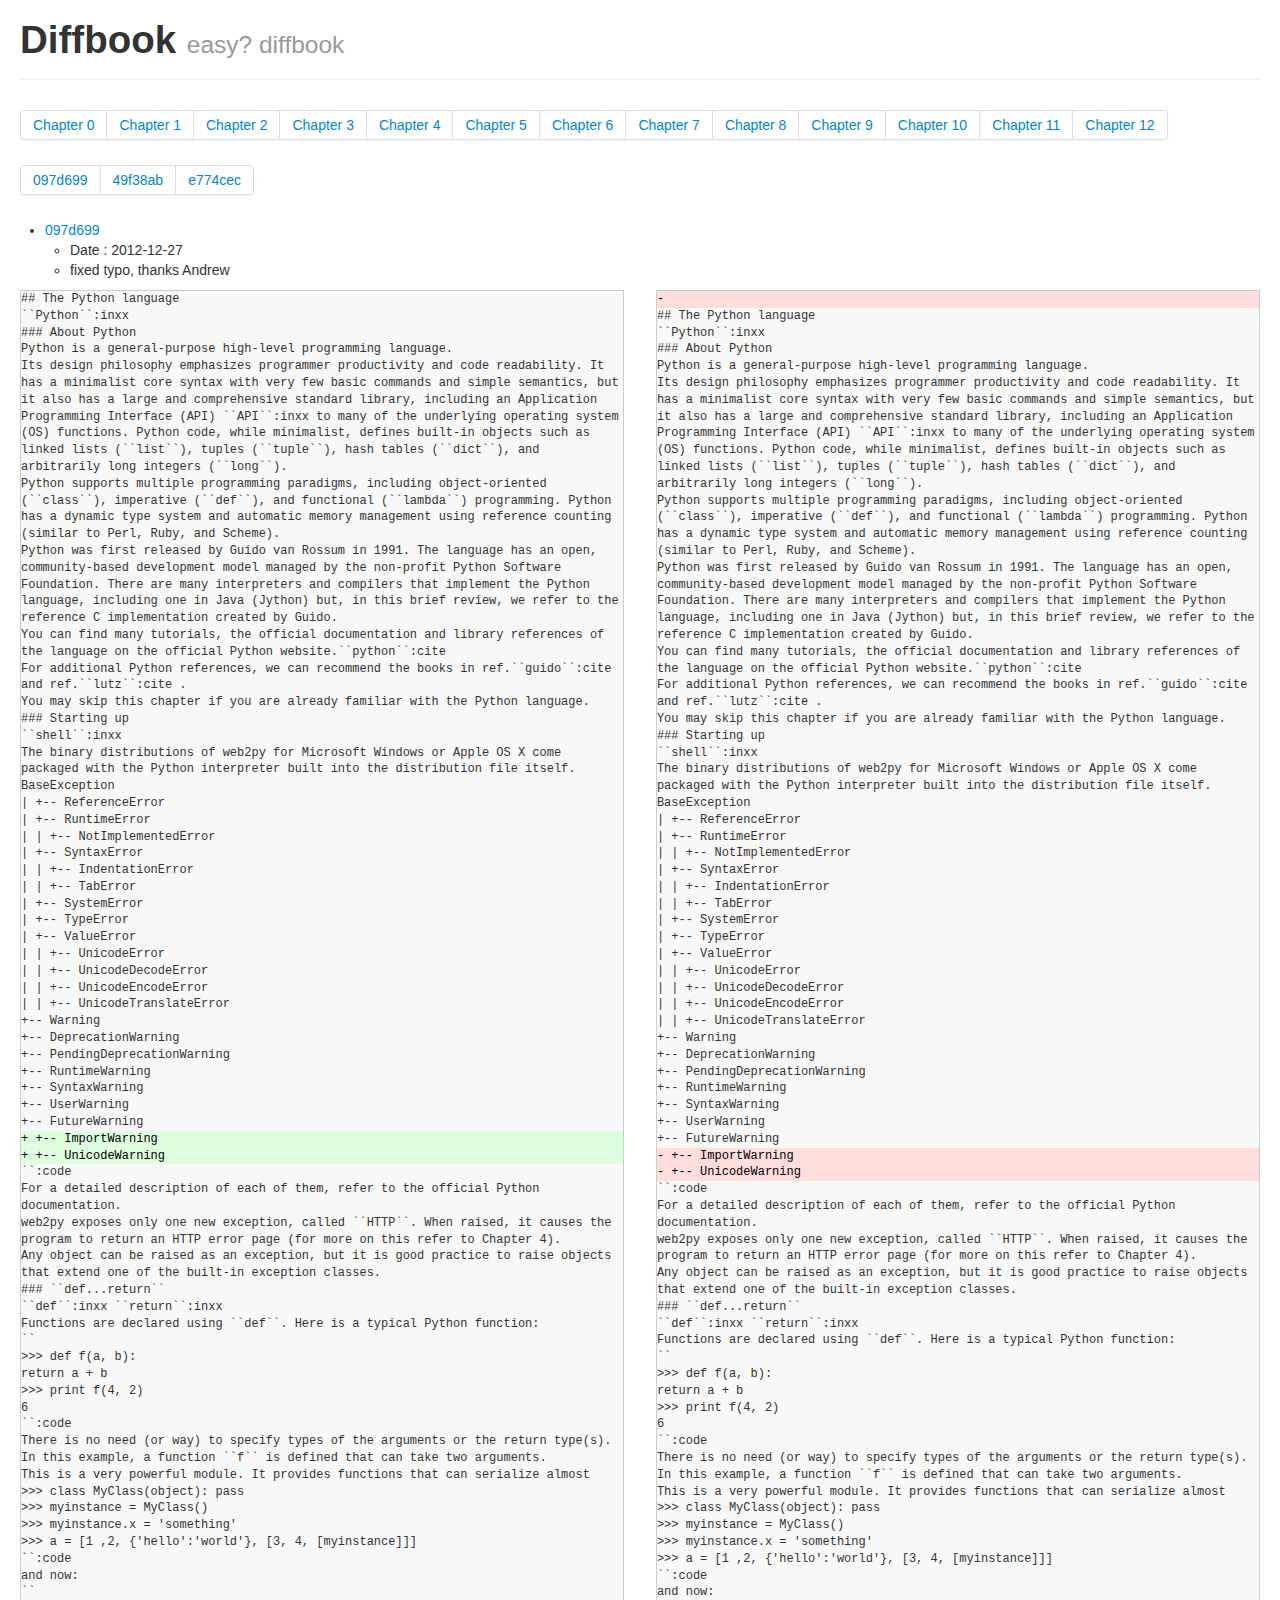
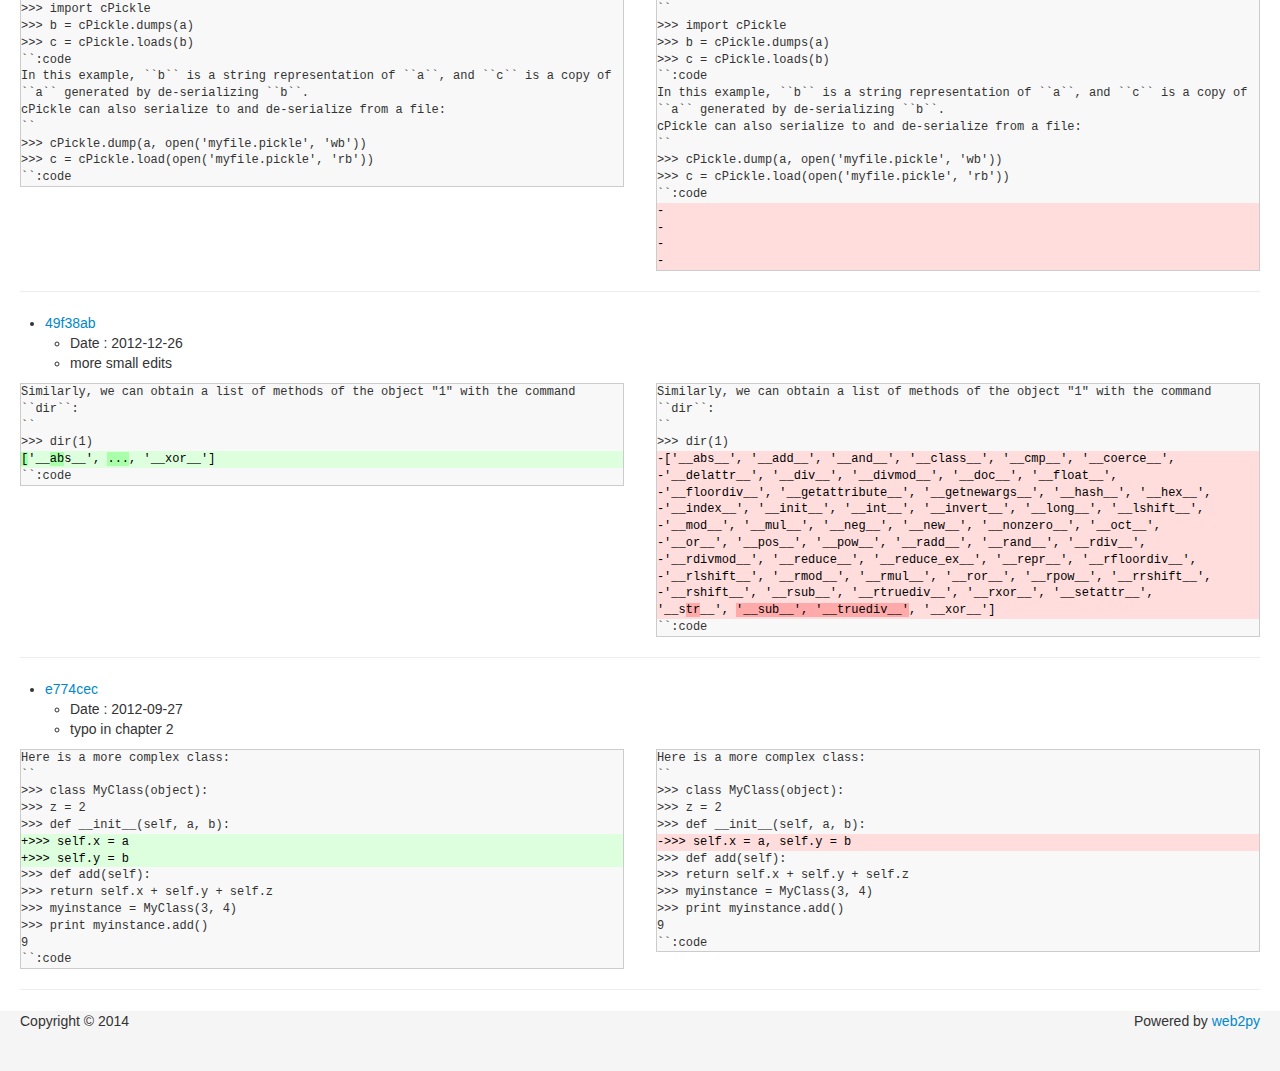
<file: 2.html>
<!DOCTYPE html>
<!-- paulirish.com/2008/conditional-stylesheets-vs-css-hacks-answer-neither/ -->
<!--[if lt IE 7]><html class="ie ie6 ie-lte9 ie-lte8 ie-lte7 no-js" lang="en-us"> <![endif]-->
<!--[if IE 7]><html class="ie ie7 ie-lte9 ie-lte8 ie-lte7 no-js" lang="en-us"> <![endif]-->
<!--[if IE 8]><html class="ie ie8 ie-lte9 ie-lte8 no-js" lang="en-us"> <![endif]-->
<!--[if IE 9]><html class="ie9 ie-lte9 no-js" lang="en-us"> <![endif]-->
<!--[if (gt IE 9)|!(IE)]><!--> <html class="no-js" lang="en-us"> <!--<![endif]-->
<head>
  <meta charset="utf-8" />
  <!-- www.phpied.com/conditional-comments-block-downloads/ -->
  <!-- Always force latest IE rendering engine
       (even in intranet) & Chrome Frame
       Remove this if you use the .htaccess -->
  <!--[if IE]>
      <meta http-equiv="X-UA-Compatible" content="IE=edge">
      <![endif]-->

  <title>Diffbook</title>

  <!-- http://dev.w3.org/html5/markup/meta.name.html -->
  <meta name="application-name" content="diffbook" />

  <!-- Speaking of Google, don't forget to set your site up:
       http://google.com/webmasters -->
  <meta name="google-site-verification" content="" />

  <!--  Mobile Viewport Fix
        j.mp/mobileviewport & davidbcalhoun.com/2010/viewport-metatag
        device-width: Occupy full width of the screen in its current orientation
        initial-scale = 1.0 retains dimensions instead of zooming out if page height > device height
        user-scalable = yes allows the user to zoom in -->
  <meta name="viewport" content="width=device-width, initial-scale=1.0" />

  <link rel="shortcut icon" href="static/images/favicon.ico" type="image/x-icon">
  <link rel="apple-touch-icon" href="static/images/favicon.png">

  <!-- All JavaScript at the bottom, except for Modernizr which enables
       HTML5 elements & feature detects -->
  <script src="static/js/modernizr.custom.js"></script>

  <!-- include stylesheets -->
  

  <script type="text/javascript"><!--
    // These variables are used by the web2py_ajax_init function in web2py_ajax.js (which is loaded below).
    var w2p_ajax_confirm_message = "Are you sure you want to delete this object?";
    var w2p_ajax_date_format = "%Y-%m-%d";
    var w2p_ajax_datetime_format = "%Y-%m-%d %H:%M:%S";
    //--></script>

<meta name="keywords" content="web2py, python, framework" />
<meta name="description" content="a cool new app" />
<meta name="generator" content="Web2py Web Framework" />
<meta name="author" content="Your Name &lt;you@example.com&gt;" />
<script src="static/js/jquery.js" type="text/javascript"></script><link href="static/css/calendar.css" rel="stylesheet" type="text/css" /><script src="static/js/calendar.js" type="text/javascript"></script><script src="static/js/web2py.js" type="text/javascript"></script><link href="static/css/web2py.css" rel="stylesheet" type="text/css" /><link href="static/css/bootstrap.min.css" rel="stylesheet" type="text/css" /><link href="static/css/bootstrap-responsive.min.css" rel="stylesheet" type="text/css" /><link href="static/css/web2py_bootstrap.css" rel="stylesheet" type="text/css" />


  

  <!-- uncomment here to load jquery-ui
       <link rel="stylesheet" href="http://ajax.googleapis.com/ajax/libs/jqueryui/1.8.16/themes/base/jquery-ui.css" type="text/css" media="all" />
       <script src="http://ajax.googleapis.com/ajax/libs/jqueryui/1.8.16/jquery-ui.min.js" type="text/javascript"></script>
       uncomment to load jquery-ui //-->
  <noscript><link href="static/css/web2py_bootstrap_nojs.css" rel="stylesheet" type="text/css" /></noscript>
  
  <style type="text/css">

      /* Sticky footer styles
      -------------------------------------------------- */

      html,
      body {
        height: 100%;
        /* The html and body elements cannot have any padding or margin. */
      }

      /* Wrapper for page content to push down footer */
      #wrap {
        min-height: 100%;
        height: auto !important;
        height: 100%;
        /* Negative indent footer by it's height */
        margin: 0 auto -60px;
      }

      /* Set the fixed height of the footer here */
      #push,
      #footer {
        height: 60px;
      }
      #footer {
        background-color: #f5f5f5;
      }

      /* Lastly, apply responsive CSS fixes as necessary */
      @media (max-width: 767px) {
        #footer {
          margin-left: -20px;
          margin-right: -20px;
          padding-left: 20px;
          padding-right: 20px;
        }
      }



      /* Custom page CSS
      -------------------------------------------------- */
      /* Not required for template or sticky footer method. */

      .container {
        width: auto;
        max-width: 680px;
      }
      .container .credit {
        margin: 20px 0;
      }

    </style>
</head>

<body>
  
  <body>


    <!-- Part 1: Wrap all page content here -->
    <div id="wrap">

      <!-- Begin page content -->
      <div class="container-fluid">
        <div class="page-header">
          	<h1>
              Diffbook
              <small>easy? diffbook</small>
            </h1>
        </div>
        
        


<div class="pagination">
  <ul>

      <li><a href="/diffbook/0.html">Chapter 0</a></li>

      <li><a href="/diffbook/1.html">Chapter 1</a></li>

      <li><a href="/diffbook/2.html">Chapter 2</a></li>

      <li><a href="/diffbook/3.html">Chapter 3</a></li>

      <li><a href="/diffbook/4.html">Chapter 4</a></li>

      <li><a href="/diffbook/5.html">Chapter 5</a></li>

      <li><a href="/diffbook/6.html">Chapter 6</a></li>

      <li><a href="/diffbook/7.html">Chapter 7</a></li>

      <li><a href="/diffbook/8.html">Chapter 8</a></li>

      <li><a href="/diffbook/9.html">Chapter 9</a></li>

      <li><a href="/diffbook/10.html">Chapter 10</a></li>

      <li><a href="/diffbook/11.html">Chapter 11</a></li>

      <li><a href="/diffbook/12.html">Chapter 12</a></li>

  </ul>
</div>

<div class="pagination">
  <ul>

      
      <li><a href="#com_097d699dc16179206ccb7e4aee863d6523cd471c">097d699</a></li>
      

      
      <li><a href="#com_49f38ab7ef56de1eb4ef48f68427ebf8a46b505d">49f38ab</a></li>
      

      
      <li><a href="#com_e774cecf95a21db8eb69c1bd6c65dd532e8db300">e774cec</a></li>
      

      

  </ul>
</div>




<ul><li><a href="https://github.com/mdipierro/web2py-book/commit/097d699dc16179206ccb7e4aee863d6523cd471c">097d699</a><ul><li>Date : 2012-12-27</li><li>fixed typo, thanks Andrew</li></ul></li></ul>
<div class="row-fluid" id="com_097d699dc16179206ccb7e4aee863d6523cd471c">
    <div class="span6"><div class="diff"><div class=""> ## The Python language</div><div class=""> ``Python``:inxx</div><div class=""> </div><div class=""> ### About Python</div><div class=""> Python is a general-purpose high-level programming language.</div><div class=""> Its design philosophy emphasizes programmer productivity and code readability. It has a minimalist core syntax with very few basic commands and simple semantics, but it also has a large and comprehensive standard library, including an Application Programming Interface (API) ``API``:inxx to many of the underlying operating system (OS) functions. Python code, while minimalist, defines built-in objects such as linked lists (``list``), tuples (``tuple``), hash tables (``dict``), and arbitrarily long integers (``long``).</div><div class=""> </div><div class=""> Python supports multiple programming paradigms, including object-oriented (``class``), imperative (``def``), and functional (``lambda``) programming. Python has a dynamic type system and automatic memory management using reference counting (similar to Perl, Ruby, and Scheme).</div><div class=""> </div><div class=""> Python was first released by Guido van Rossum in 1991. The language has an open, community-based development model managed by the non-profit Python Software Foundation. There are many interpreters and compilers that implement the Python language, including one in Java (Jython) but, in this brief review, we refer to the reference C implementation created by Guido.</div><div class=""> </div><div class=""> You can find many tutorials, the official documentation and library references of the language on the official Python website.``python``:cite</div><div class=""> </div><div class=""> For additional Python references, we can recommend the books in ref.``guido``:cite  and ref.``lutz``:cite .</div><div class=""> </div><div class=""> You may skip this chapter if you are already familiar with the Python language.</div><div class=""> </div><div class=""> ### Starting up</div><div class=""> ``shell``:inxx</div><div class=""> The binary distributions of web2py for Microsoft Windows or Apple OS X come packaged with the Python interpreter built into the distribution file itself.</div><div class=""> BaseException</div><div class="">       |    +-- ReferenceError</div><div class="">       |    +-- RuntimeError</div><div class="">       |    |    +-- NotImplementedError</div><div class="">       |    +-- SyntaxError</div><div class="">       |    |    +-- IndentationError</div><div class="">       |    |         +-- TabError</div><div class="">       |    +-- SystemError</div><div class="">       |    +-- TypeError</div><div class="">       |    +-- ValueError</div><div class="">       |    |    +-- UnicodeError</div><div class="">       |    |         +-- UnicodeDecodeError</div><div class="">       |    |         +-- UnicodeEncodeError</div><div class="">       |    |         +-- UnicodeTranslateError</div><div class="">       +-- Warning</div><div class="">            +-- DeprecationWarning</div><div class="">            +-- PendingDeprecationWarning</div><div class="">            +-- RuntimeWarning</div><div class="">            +-- SyntaxWarning</div><div class="">            +-- UserWarning</div><div class="">            +-- FutureWarning</div><div class="insert">+           +-- ImportWarning</div><div class="insert">+           +-- UnicodeWarning</div><div class=""> ``:code</div><div class=""> </div><div class=""> For a detailed description of each of them, refer to the official Python documentation.</div><div class=""> </div><div class=""> web2py exposes only one new exception, called ``HTTP``. When raised, it causes the program to return an HTTP error page (for more on this refer to Chapter 4).</div><div class=""> </div><div class=""> Any object can be raised as an exception, but it is good practice to raise objects that extend one of the built-in exception classes.</div><div class=""> </div><div class=""> ### ``def...return``</div><div class=""> ``def``:inxx ``return``:inxx</div><div class=""> </div><div class=""> Functions are declared using ``def``.  Here is a typical Python function:</div><div class=""> ``</div><div class=""> &gt;&gt;&gt; def f(a, b):</div><div class="">         return a + b</div><div class=""> &gt;&gt;&gt; print f(4, 2)</div><div class=""> 6</div><div class=""> ``:code</div><div class=""> </div><div class=""> There is no need (or way) to specify types of the arguments or the return type(s). In this example, a function ``f`` is defined that can take two arguments.</div><div class=""> This is a very powerful module. It provides functions that can serialize almost</div><div class=""> &gt;&gt;&gt; class MyClass(object): pass</div><div class=""> &gt;&gt;&gt; myinstance = MyClass()</div><div class=""> &gt;&gt;&gt; myinstance.x = &#x27;something&#x27;</div><div class=""> &gt;&gt;&gt; a = [1 ,2, {&#x27;hello&#x27;:&#x27;world&#x27;}, [3, 4, [myinstance]]]</div><div class=""> ``:code</div><div class=""> </div><div class=""> and now:</div><div class=""> ``</div><div class=""> &gt;&gt;&gt; import cPickle</div><div class=""> &gt;&gt;&gt; b = cPickle.dumps(a)</div><div class=""> &gt;&gt;&gt; c = cPickle.loads(b)</div><div class=""> ``:code</div><div class=""> </div><div class=""> In this example, ``b`` is a string representation of ``a``, and ``c`` is a copy of ``a`` generated by de-serializing ``b``.</div><div class=""> </div><div class=""> cPickle can also serialize to and de-serialize from a file:</div><div class=""> ``</div><div class=""> &gt;&gt;&gt; cPickle.dump(a, open(&#x27;myfile.pickle&#x27;, &#x27;wb&#x27;))</div><div class=""> &gt;&gt;&gt; c = cPickle.load(open(&#x27;myfile.pickle&#x27;, &#x27;rb&#x27;))</div><div class=""> ``:code</div></div></div>
    <div class="span6"><div class="diff"><div class="delete">-</div><div class=""> ## The Python language</div><div class=""> ``Python``:inxx</div><div class=""> </div><div class=""> ### About Python</div><div class=""> Python is a general-purpose high-level programming language.</div><div class=""> Its design philosophy emphasizes programmer productivity and code readability. It has a minimalist core syntax with very few basic commands and simple semantics, but it also has a large and comprehensive standard library, including an Application Programming Interface (API) ``API``:inxx to many of the underlying operating system (OS) functions. Python code, while minimalist, defines built-in objects such as linked lists (``list``), tuples (``tuple``), hash tables (``dict``), and arbitrarily long integers (``long``).</div><div class=""> </div><div class=""> Python supports multiple programming paradigms, including object-oriented (``class``), imperative (``def``), and functional (``lambda``) programming. Python has a dynamic type system and automatic memory management using reference counting (similar to Perl, Ruby, and Scheme).</div><div class=""> </div><div class=""> Python was first released by Guido van Rossum in 1991. The language has an open, community-based development model managed by the non-profit Python Software Foundation. There are many interpreters and compilers that implement the Python language, including one in Java (Jython) but, in this brief review, we refer to the reference C implementation created by Guido.</div><div class=""> </div><div class=""> You can find many tutorials, the official documentation and library references of the language on the official Python website.``python``:cite</div><div class=""> </div><div class=""> For additional Python references, we can recommend the books in ref.``guido``:cite  and ref.``lutz``:cite .</div><div class=""> </div><div class=""> You may skip this chapter if you are already familiar with the Python language.</div><div class=""> </div><div class=""> ### Starting up</div><div class=""> ``shell``:inxx</div><div class=""> The binary distributions of web2py for Microsoft Windows or Apple OS X come packaged with the Python interpreter built into the distribution file itself.</div><div class=""> BaseException</div><div class="">       |    +-- ReferenceError</div><div class="">       |    +-- RuntimeError</div><div class="">       |    |    +-- NotImplementedError</div><div class="">       |    +-- SyntaxError</div><div class="">       |    |    +-- IndentationError</div><div class="">       |    |         +-- TabError</div><div class="">       |    +-- SystemError</div><div class="">       |    +-- TypeError</div><div class="">       |    +-- ValueError</div><div class="">       |    |    +-- UnicodeError</div><div class="">       |    |         +-- UnicodeDecodeError</div><div class="">       |    |         +-- UnicodeEncodeError</div><div class="">       |    |         +-- UnicodeTranslateError</div><div class="">       +-- Warning</div><div class="">            +-- DeprecationWarning</div><div class="">            +-- PendingDeprecationWarning</div><div class="">            +-- RuntimeWarning</div><div class="">            +-- SyntaxWarning</div><div class="">            +-- UserWarning</div><div class="">            +-- FutureWarning</div><div class="delete">-	   +-- ImportWarning</div><div class="delete">-	   +-- UnicodeWarning</div><div class=""> ``:code</div><div class=""> </div><div class=""> For a detailed description of each of them, refer to the official Python documentation.</div><div class=""> </div><div class=""> web2py exposes only one new exception, called ``HTTP``. When raised, it causes the program to return an HTTP error page (for more on this refer to Chapter 4).</div><div class=""> </div><div class=""> Any object can be raised as an exception, but it is good practice to raise objects that extend one of the built-in exception classes.</div><div class=""> </div><div class=""> ### ``def...return``</div><div class=""> ``def``:inxx ``return``:inxx</div><div class=""> </div><div class=""> Functions are declared using ``def``.  Here is a typical Python function:</div><div class=""> ``</div><div class=""> &gt;&gt;&gt; def f(a, b):</div><div class="">         return a + b</div><div class=""> &gt;&gt;&gt; print f(4, 2)</div><div class=""> 6</div><div class=""> ``:code</div><div class=""> </div><div class=""> There is no need (or way) to specify types of the arguments or the return type(s). In this example, a function ``f`` is defined that can take two arguments.</div><div class=""> This is a very powerful module. It provides functions that can serialize almost</div><div class=""> &gt;&gt;&gt; class MyClass(object): pass</div><div class=""> &gt;&gt;&gt; myinstance = MyClass()</div><div class=""> &gt;&gt;&gt; myinstance.x = &#x27;something&#x27;</div><div class=""> &gt;&gt;&gt; a = [1 ,2, {&#x27;hello&#x27;:&#x27;world&#x27;}, [3, 4, [myinstance]]]</div><div class=""> ``:code</div><div class=""> </div><div class=""> and now:</div><div class=""> ``</div><div class=""> &gt;&gt;&gt; import cPickle</div><div class=""> &gt;&gt;&gt; b = cPickle.dumps(a)</div><div class=""> &gt;&gt;&gt; c = cPickle.loads(b)</div><div class=""> ``:code</div><div class=""> </div><div class=""> In this example, ``b`` is a string representation of ``a``, and ``c`` is a copy of ``a`` generated by de-serializing ``b``.</div><div class=""> </div><div class=""> cPickle can also serialize to and de-serialize from a file:</div><div class=""> ``</div><div class=""> &gt;&gt;&gt; cPickle.dump(a, open(&#x27;myfile.pickle&#x27;, &#x27;wb&#x27;))</div><div class=""> &gt;&gt;&gt; c = cPickle.load(open(&#x27;myfile.pickle&#x27;, &#x27;rb&#x27;))</div><div class=""> ``:code</div><div class="delete">-</div><div class="delete">-</div><div class="delete">-</div><div class="delete">-</div></div></div>
</div>
<hr />



<ul><li><a href="https://github.com/mdipierro/web2py-book/commit/49f38ab7ef56de1eb4ef48f68427ebf8a46b505d">49f38ab</a><ul><li>Date : 2012-12-26</li><li>more small edits</li></ul></li></ul>
<div class="row-fluid" id="com_49f38ab7ef56de1eb4ef48f68427ebf8a46b505d">
    <div class="span6"><div class="diff"><div class=""> Similarly, we can obtain a list of methods of the object &quot;1&quot; with the command ``dir``:</div><div class=""> ``</div><div class=""> &gt;&gt;&gt; dir(1)</div><div class="insert"><span class="highlight">[</span>&#x27;__<span class="highlight">ab</span>s<span class="highlight"></span>__&#x27;, <span class="highlight">...</span>, &#x27;__xor__&#x27;]</div><div class=""> ``:code</div></div></div>
    <div class="span6"><div class="diff"><div class=""> Similarly, we can obtain a list of methods of the object &quot;1&quot; with the command ``dir``:</div><div class=""> ``</div><div class=""> &gt;&gt;&gt; dir(1)</div><div class="delete">-[&#x27;__abs__&#x27;, &#x27;__add__&#x27;, &#x27;__and__&#x27;, &#x27;__class__&#x27;, &#x27;__cmp__&#x27;, &#x27;__coerce__&#x27;,</div><div class="delete">-&#x27;__delattr__&#x27;, &#x27;__div__&#x27;, &#x27;__divmod__&#x27;, &#x27;__doc__&#x27;, &#x27;__float__&#x27;,</div><div class="delete">-&#x27;__floordiv__&#x27;, &#x27;__getattribute__&#x27;, &#x27;__getnewargs__&#x27;, &#x27;__hash__&#x27;, &#x27;__hex__&#x27;,</div><div class="delete">-&#x27;__index__&#x27;, &#x27;__init__&#x27;, &#x27;__int__&#x27;, &#x27;__invert__&#x27;, &#x27;__long__&#x27;, &#x27;__lshift__&#x27;,</div><div class="delete">-&#x27;__mod__&#x27;, &#x27;__mul__&#x27;, &#x27;__neg__&#x27;, &#x27;__new__&#x27;, &#x27;__nonzero__&#x27;, &#x27;__oct__&#x27;,</div><div class="delete">-&#x27;__or__&#x27;, &#x27;__pos__&#x27;, &#x27;__pow__&#x27;, &#x27;__radd__&#x27;, &#x27;__rand__&#x27;, &#x27;__rdiv__&#x27;,</div><div class="delete">-&#x27;__rdivmod__&#x27;, &#x27;__reduce__&#x27;, &#x27;__reduce_ex__&#x27;, &#x27;__repr__&#x27;, &#x27;__rfloordiv__&#x27;,</div><div class="delete">-&#x27;__rlshift__&#x27;, &#x27;__rmod__&#x27;, &#x27;__rmul__&#x27;, &#x27;__ror__&#x27;, &#x27;__rpow__&#x27;, &#x27;__rrshift__&#x27;,</div><div class="delete">-&#x27;__rshift__&#x27;, &#x27;__rsub__&#x27;, &#x27;__rtruediv__&#x27;, &#x27;__rxor__&#x27;, &#x27;__setattr__&#x27;,</div><div class="delete"><span class="highlight"></span>&#x27;__<span class="highlight"></span>s<span class="highlight">tr</span>__&#x27;, <span class="highlight">&#x27;__sub__&#x27;, &#x27;__truediv__&#x27;</span>, &#x27;__xor__&#x27;]</div><div class=""> ``:code</div></div></div>
</div>
<hr />



<ul><li><a href="https://github.com/mdipierro/web2py-book/commit/e774cecf95a21db8eb69c1bd6c65dd532e8db300">e774cec</a><ul><li>Date : 2012-09-27</li><li>typo in chapter 2</li></ul></li></ul>
<div class="row-fluid" id="com_e774cecf95a21db8eb69c1bd6c65dd532e8db300">
    <div class="span6"><div class="diff"><div class=""> Here is a more complex class:</div><div class=""> ``</div><div class=""> &gt;&gt;&gt; class MyClass(object):</div><div class=""> &gt;&gt;&gt;    z = 2</div><div class=""> &gt;&gt;&gt;    def __init__(self, a, b):</div><div class="insert">+&gt;&gt;&gt;        self.x = a</div><div class="insert">+&gt;&gt;&gt;        self.y = b</div><div class=""> &gt;&gt;&gt;    def add(self):</div><div class=""> &gt;&gt;&gt;        return self.x + self.y + self.z</div><div class=""> &gt;&gt;&gt; myinstance = MyClass(3, 4)</div><div class=""> &gt;&gt;&gt; print myinstance.add()</div><div class=""> 9</div><div class=""> ``:code</div></div></div>
    <div class="span6"><div class="diff"><div class=""> Here is a more complex class:</div><div class=""> ``</div><div class=""> &gt;&gt;&gt; class MyClass(object):</div><div class=""> &gt;&gt;&gt;    z = 2</div><div class=""> &gt;&gt;&gt;    def __init__(self, a, b):</div><div class="delete">-&gt;&gt;&gt;        self.x = a, self.y = b</div><div class=""> &gt;&gt;&gt;    def add(self):</div><div class=""> &gt;&gt;&gt;        return self.x + self.y + self.z</div><div class=""> &gt;&gt;&gt; myinstance = MyClass(3, 4)</div><div class=""> &gt;&gt;&gt; print myinstance.add()</div><div class=""> 9</div><div class=""> ``:code</div></div></div>
</div>
<hr />





        
      </div>

      <div id="push"></div>
    </div>

    <div id="footer">
      <div class="container-fluid">
          <div class="copyright pull-left">Copyright &#169; 2014</div>
          <div id="poweredBy" class="pull-right">
              Powered by
              <a href="http://www.web2py.com/">web2py</a>
          </div>
      </div>
    </div>
<script src="static/js/bootstrap.min.js"></script>
<script src="static/js/web2py_bootstrap.js"></script>
</body>
</html>
</file>
<file: static/css/calendar.css>
.calendar{z-index:99;position:relative;display:none;background:#fff;border:2px solid #000;font-size:11px;color:#000;cursor:default;font-family:Arial,Helvetica,sans-serif;
border-radius: 10px;
    -moz-border-radius: 10px;
    -webkit-border-radius: 10px;
}.calendar table{margin:0px;font-size:11px;color:#000;cursor:default;font-family:tahoma,verdana,sans-serif;}.calendar .button{text-align:center;padding:1px;color:#fff;background:#000;}.calendar .nav{background:#000;color:#fff}.calendar thead .title{font-weight:bold;padding:1px;background:#000;color:#fff;text-align:center;}.calendar thead .name{padding:2px;text-align:center;background:#bbb;}.calendar thead .weekend{color:#f00;}.calendar thead .hilite {background-color:#666;}.calendar thead .active{padding:2px 0 0 2px;background-color:#c4c0b8;}.calendar tbody .day{width:2em;text-align:right;padding:2px 4px 2px 2px;}.calendar tbody .day.othermonth{color:#aaa;}.calendar tbody .day.othermonth.oweekend{color:#faa;}.calendar table .wn{padding:2px 3px 2px 2px;background:#bbb;}.calendar tbody .rowhilite td{background:#ddd;}.calendar tbody td.hilite{background:#bbb;}.calendar tbody td.active{background:#bbb;}.calendar tbody td.selected{font-weight:bold;background:#ddd;}.calendar tbody td.weekend{color:#f00;}.calendar tbody td.today{font-weight:bold;color:#00f;}.calendar tbody .disabled{color:#999;}.calendar tbody .emptycell{visibility:hidden;}.calendar tbody .emptyrow{display:none;}.calendar tfoot .ttip{background:#bbb;padding:1px;background:#000;color:#fff;text-align:center;}.calendar tfoot .hilite{background:#ddd;}.calendar tfoot .active{}.calendar .combo{position:absolute;display:none;width:4em;top:0;left:0;cursor:default;background:#e4e0d8;padding:1px;z-index:100;}.calendar .combo .label,.calendar .combo .label-IEfix{text-align:center;padding:1px;}.calendar .combo .label-IEfix{width:4em;}.calendar .combo .active{background:#c4c0b8;}.calendar .combo .hilite{background:#048;color:#fea;}.calendar td.time{padding:1px 0;text-align:center;background-color:#bbb;}.calendar td.time .hour,.calendar td.time .minute,.calendar td.time .ampm{padding:0 3px 0 4px;font-weight:bold;}.calendar td.time .ampm{text-align:center;}.calendar td.time .colon{padding:0 2px 0 3px;font-weight:bold;}.calendar td.time span.hilite{}.calendar td.time span.active{border-color:#f00;background-color:#000;color:#0f0;}.hour,.minute{font-size:2em;}

#CP_hourcont{z-index:99;padding:0;position:absolute;border:1px dashed #666;background-color:#eee;display:none;}#CP_minutecont{z-index:99;background-color:#ddd;padding:1px;position:absolute;width:45px;display:none;}.floatleft{float:left;}.CP_hour{z-index:99;padding:1px;font-family:Arial,Helvetica,sans-serif;font-size:9px;white-space:nowrap;cursor:pointer;width:35px;}.CP_minute{z-index:99;padding:1px;font-family:Arial,Helvetica,sans-serif;font-size:9px;white-space:nowrap;cursor:pointer;width:auto;}.CP_over{background-color:#fff;z-index:99}
</file>
<file: static/css/web2py.css>
/** these MUST stay **/
a {text-decoration:none; white-space:nowrap}
a:hover {text-decoration:underline}
a.button {text-decoration:none}
h1,h2,h3,h4,h5,h6 {margin:0.5em 0 0.25em 0; display:block;
  font-family:Helvetica}
h1 {font-size:4.00em}
h2 {font-size:3.00em}
h3 {font-size:2.00em}
h4 {font-size:1.50em}
h5 {font-size:1.25em}
h6 {font-size:1.12em}
th,label {font-weight:bold; white-space:nowrap;}
td,th {text-align:left; padding:2px 5px 2px 5px}
th {vertical-align:middle; border-right:1px solid white}
td {vertical-align:top}
form table tr td label {text-align:left}
p,table,ol,ul {padding:0; margin: 0.75em 0}
p {text-align:justify}
ol, ul {list-style-position:outside; margin-left:2em}
li {margin-bottom:0.5em}
span,input,select,textarea,button,label,a {display:inline}
img {border:0}
blockquote,blockquote p,p blockquote {
  font-style:italic; margin:0.5em 30px 0.5em 30px; font-size:0.9em}
i,em {font-style:italic}
strong {font-weight:bold}
small {font-size:0.8em}
code {font-family:Courier}
textarea {width:100%}
video {width:400px}
audio {width:200px}
input[type=text],input[type=password],select{width:300px; margin-right:5px}
.hidden {display:none;visibility:visible}
.right {float:right; text-align:right}
.left {float:left; text-align:left}
.center {width:100; text-align:center; vertical-align:middle}
/** end **/

/* Sticky footer begin */

.main {
  padding:20px 0 50px 0;
}

.footer,.push {
  height:6em;
  padding:1em 0;
  clear:both;
}

.footer-content {position:relative; bottom:-4em; width:100%}

.auth_navbar {
    white-space:nowrap;
}

/* Sticky footer end */

.footer {
    border-top:1px #DEDEDE solid;
}
.header {
	/* background:<fill here for header image>; */
}


fieldset {padding:16px; border-top:1px #DEDEDE solid}
fieldset legend {text-transform:uppercase; font-weight:bold; padding:4px 16px 4px 16px; background:#f1f1f1}

/* fix ie problem with menu */

td.w2p_fw {padding-bottom:1px}
td.w2p_fl,td.w2p_fw,td.w2p_fc {vertical-align:top}
td.w2p_fl {text-align:left}
td.w2p_fl, td.w2p_fw {padding-right:7px}
td.w2p_fl,td.w2p_fc {padding-top:4px}
div.w2p_export_menu {margin:5px 0}
div.w2p_export_menu a, div.w2p_wiki_tags a, div.w2p_cloud a {margin-left:5px; padding:2px 5px; background-color:#f1f1f1; border-radius:5px; -moz-border-radius:5px; -webkit-border-radius:5px;}

/* tr#submit_record__row {border-top:1px solid #E5E5E5} */
#submit_record__row td {padding-top:.5em}

/* Fix */
#auth_user_remember__row label {display:inline}
#web2py_user_form td {vertical-align:top}

/*********** web2py specific ***********/
div.flash {
    font-weight:bold;
    display:none;
    position:fixed;
    padding:10px;
    top:48px;
    right:50px;
    min-width:280px;
    opacity:0.95;
    margin:0px 0px 10px 10px;
    vertical-align:middle;
    cursor:pointer;
    color:#fff;
    background-color:#000;
    border:2px solid #fff;
    border-radius:8px;
    -o-border-radius: 8px;
    -moz-border-radius:8px;
    -webkit-border-radius:8px;
    background-image: -webkit-linear-gradient(top,#222,#000);
    background-image: -o-linear-gradient(top,#222,#000);
    background-image: -moz-linear-gradient(90deg, #222, #000);
    background-image: linear-gradient(top,#222,#000);
    background-repeat: repeat-x;
    font-family: "Helvetica Neue", Helvetica, Arial, sans-serif;
    -webkit-font-smoothing: antialiased;
    z-index:2000;
}

div.flash #closeflash{color:inherit; float:right; margin-left:15px;}
.ie-lte7  div.flash #closeflash
{color:expression(this.parentNode.currentStyle['color']);float:none;position:absolute;right:4px;}

div.flash:hover { opacity:0.25; }

div.error_wrapper {display:block}
div.error {
    width: 298px;
    background:red;
    border: 2px solid #d00;
    color:white;
    padding:5px;
    display:inline-block;
    background-image: -webkit-linear-gradient(left,#f00,#fdd);
    background-image: -o-linear-gradient(left,#f00,#fdd);
    background-image: -moz-linear-gradient(0deg, #f00, #fdd);
    background-image: linear-gradient(left,#f00,#fdd);
    background-repeat: repeat-y;
}

.topbar {
    padding:10px 0;
    width:100%;
    color:#959595;
    vertical-align:middle;
    padding:auto;
    background-image:-khtml-gradient(linear,left top,left bottom,from(#333333),to(#222222));
    background-image:-moz-linear-gradient(top,#333333,#222222);
    background-image:-ms-linear-gradient(top,#333333,#222222);
    background-image:-webkit-gradient(linear,left top,left bottom,color-stop(0%,#333333),color-stop(100%,#222222));
    background-image:-webkit-linear-gradient(top,#333333,#222222);
    background-image:-o-linear-gradient(top,#333333,#222222);
    background-image:linear-gradient(top,#333333,#222222);
    filter:progid:DXImageTransform.Microsoft.gradient(startColorstr='#333333',endColorstr='#222222',GradientType=0);
    -webkit-box-shadow:0 1px 3px rgba(0,0,0,0.25),inset 0 -1px 0 rgba(0,0,0,0.1);
    -moz-box-shadow:0 1px 3px rgba(0,0,0,0.25),inset 0 -1px 0 rgba(0,0,0,0.1);
    box-shadow:0 1px 3px rgba(0,0,0,0.25),inset 0 -1px 0 rgba(0,0,0,0.1);
}

.topbar a {
    color:#e1e1e1;
}

#navbar {float:right; padding:5px; /* same as superfish */}

.statusbar {
    background-color:#F5F5F5;
    margin-top:1em;
    margin-bottom:1em;
    padding:.5em 1em;
    border:1px solid #ddd;
    border-radius:5px;
    -moz-border-radius:5px;
    -webkit-border-radius:5px;
}

.breadcrumbs {float:left}

.copyright {float:left}
#poweredBy {float:right}

/* #MEDIA QUERIES SECTION */

/*
*Grid
*
* The default style for SQLFORM.grid even using jquery-iu or another ui framework
* will look better with the declarations below
* if needed to remove base.css consider keeping these following lines in some css file.
*/
/* .web2py_table {border:1px solid #ccc} */
.web2py_paginator {}
.web2py_grid {width:100%}
.web2py_grid table {width:100%}
.web2py_grid tbody td {padding:2px 5px 2px 5px; vertical-align: middle;}

.web2py_grid thead th,.web2py_grid tfoot td {
    background-color:#EAEAEA;
    padding:10px 5px 10px 5px;
}

.web2py_grid tr.odd {background-color:#F9F9F9}
.web2py_grid tr:hover {background-color:#F5F5F5}

/*
.web2py_breadcrumbs a {
    line-height:20px; margin-right:5px; display:inline-block;
    padding:3px 5px 3px 5px;
    font-family:'lucida grande',tahoma,verdana,arial,sans-serif;
    color:#3C3C3D;
    text-shadow:1px 1px 0 #FFFFFF;
    white-space:nowrap; overflow:visible; cursor:pointer;
    background:#ECECEC;
    border:1px solid #CACACA;
    -webkit-border-radius:2px; -moz-border-radius:2px;
    -webkit-background-clip:padding-box; border-radius:2px;
    outline:none; position:relative; zoom:1; *display:inline;
}
*/

.web2py_console form {
    width: 100%;
    display: inline;
    vertical-align: middle;
    margin: 0 0 0 5px;
}

.web2py_console form select {
    margin:0;
}

.web2py_search_actions {
    float:left;
    text-align:left;
}

.web2py_grid .row_buttons {
    min-height:25px;
    vertical-align:middle;
}
.web2py_grid .row_buttons a {
    margin:3px;
}

.web2py_search_actions {
    width:100%;
}

.web2py_grid .row_buttons a,
.web2py_paginator ul li a,
.web2py_search_actions a,
.web2py_console input[type=submit],
.web2py_console input[type=button],
.web2py_console button {
    line-height:20px;
    margin-right:2px; display:inline-block;
    padding:3px 5px 3px 5px;
}

.web2py_counter {
    margin-top:5px;
    margin-right:2px;
    width:35%;
    float:right;
    text-align:right;
}

/*Fix firefox problem*/
.web2py_table {clear:both; display:block}

.web2py_paginator {
    padding:5px;
    text-align:right;
    background-color:#f2f2f2;

}
.web2py_paginator ul {
    list-style-type:none;
    margin:0px;
    padding:0px;
}

.web2py_paginator ul li {
    display:inline;
}

.web2py_paginator .current {
    font-weight:bold;
}

.web2py_breadcrumbs ul {
    list-style:none;
    margin-bottom:18px;
}

li.w2p_grid_breadcrumb_elem {
    display:inline-block;
}

.web2py_console form { vertical-align: middle; }
.web2py_console input, .web2py_console select,
.web2py_console a { margin: 2px; }


#wiki_page_body {
   width: 600px;
   height: auto;
   min-height: 400px;
}

/* fix some IE problems */

.ie-lte7 .topbar .container {z-index:2}
.ie-lte8 div.flash{ filter: progid:DXImageTransform.Microsoft.gradient(startColorstr='#222222', endColorstr='#000000', GradientType=0 ); }
.ie-lte8 div.flash:hover {filter:alpha(opacity=25);}
.ie9 #w2p_query_panel {padding-bottom:2px}


.diff {
        border: 1px solid #cccccc;
        background: none repeat scroll 0 0 #f8f8f8;
        font-family: 'Bitstream Vera Sans Mono','Courier',monospace;
        font-size: 12px;
        line-height: 1.4;
        white-space: normal;
    }
.diff div:hover {
	background-color:#ffc;
}
.diff .control {
	background-color: #eaf2f5;
	color: #999999;
}
.diff .insert {
	background-color: #ddffdd;
	color: #000000;
}
.diff .insert .highlight {
	background-color: #aaffaa;
	color: #000000;
}
.diff .delete {
	background-color: #ffdddd;
	color: #000000;
}
.diff .delete .highlight {
	background-color: #ffaaaa;
	color: #000000;
}
</file>
